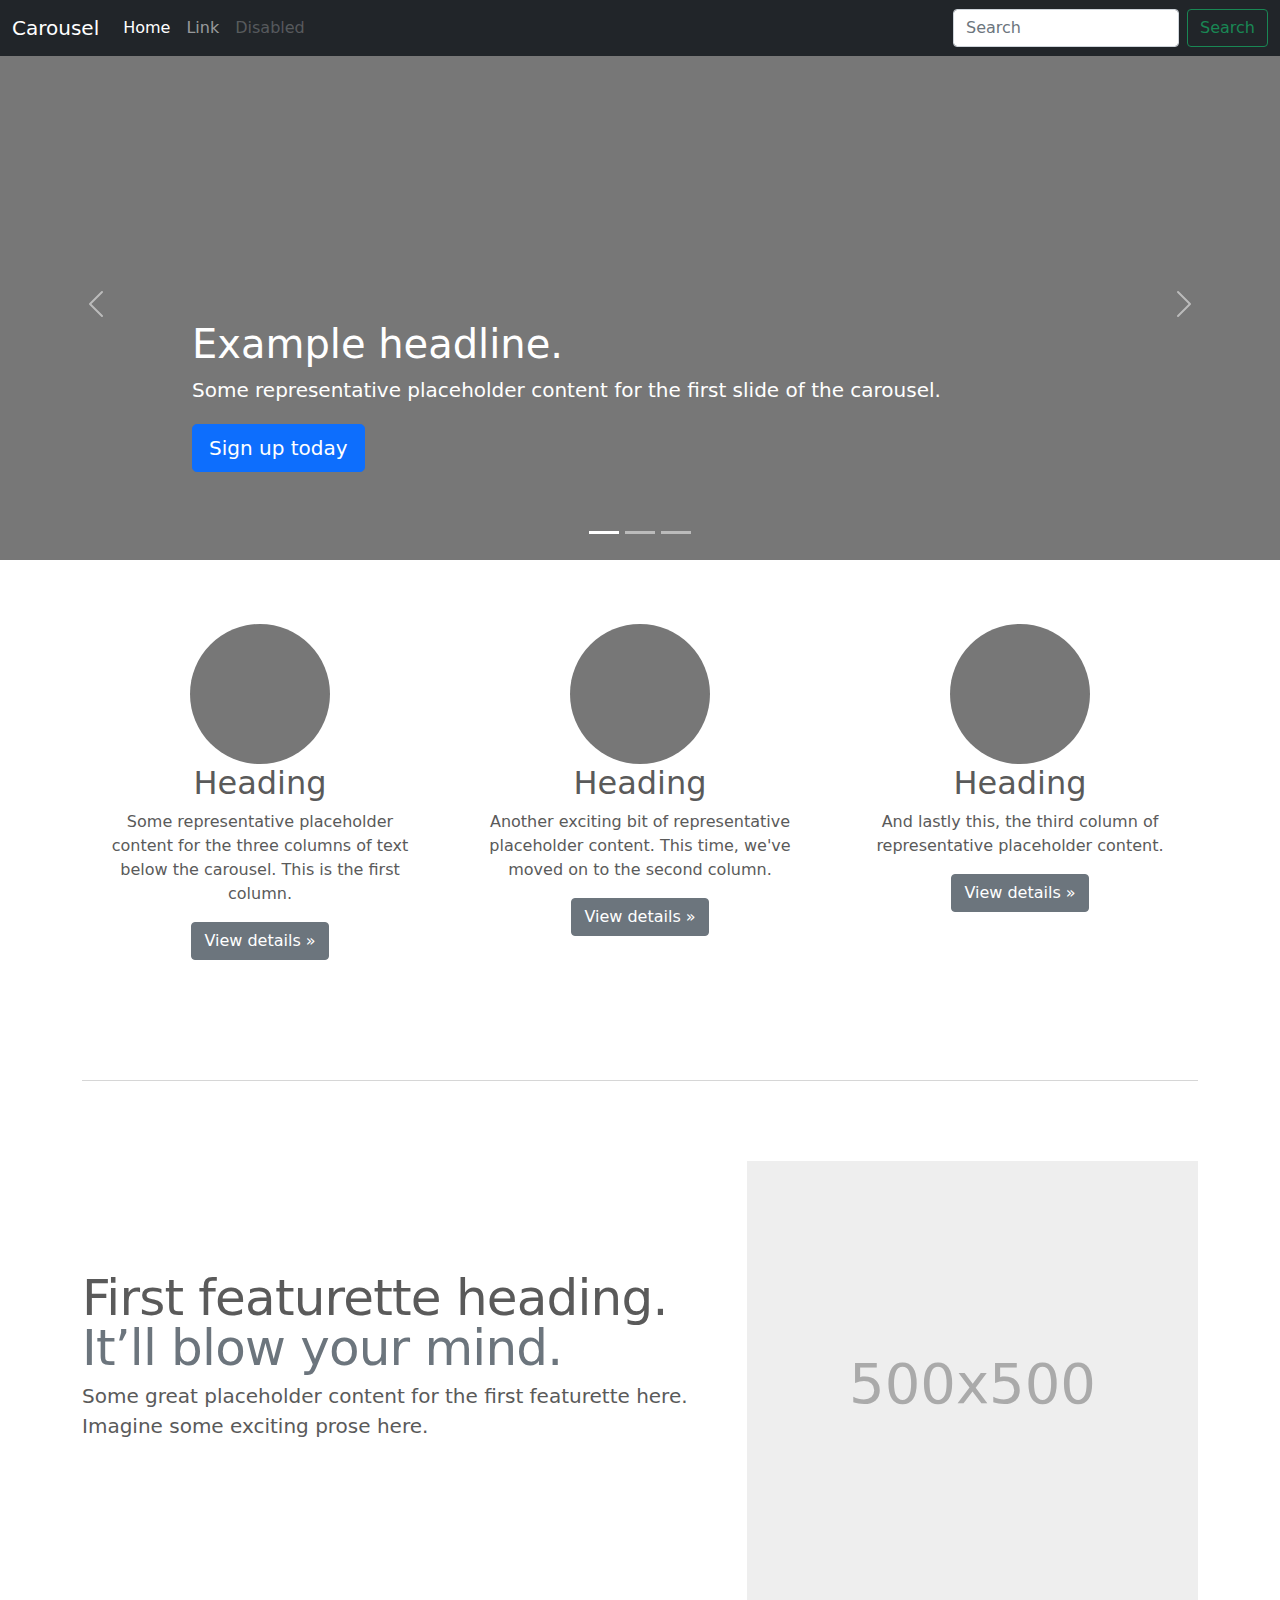
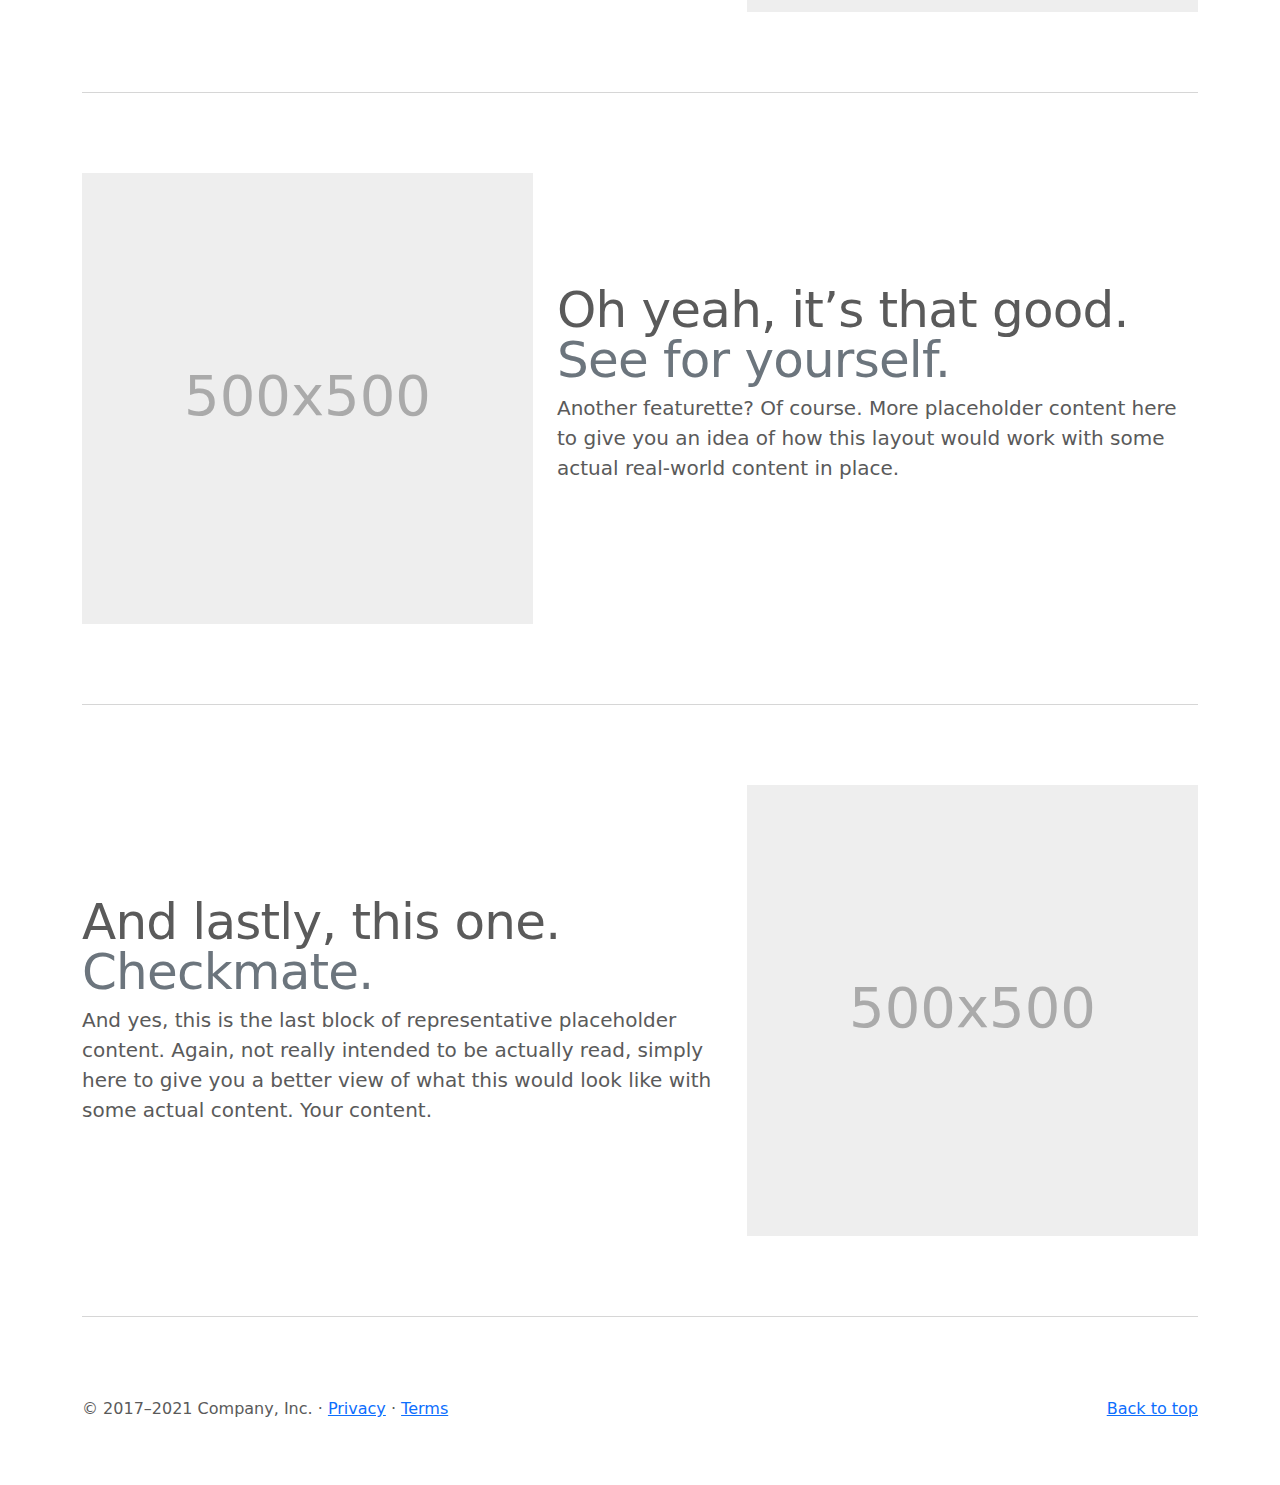
<file: carousel/index.html>
<!doctype html>
<html lang="en">
  <head>
    <meta charset="utf-8">
    <meta name="viewport" content="width=device-width, initial-scale=1">
    <meta name="description" content="">
    <meta name="author" content="Mark Otto, Jacob Thornton, and Bootstrap contributors">
    <meta name="generator" content="Hugo 0.88.1">
    <title>Carousel Template · Bootstrap v5.1</title>

    <link rel="canonical" href="https://getbootstrap.com/docs/5.1/examples/carousel/">

    

    <!-- Bootstrap core CSS -->
<link href="../assets/dist/css/bootstrap.min.css" rel="stylesheet">

    <style>
      .bd-placeholder-img {
        font-size: 1.125rem;
        text-anchor: middle;
        -webkit-user-select: none;
        -moz-user-select: none;
        user-select: none;
      }

      @media (min-width: 768px) {
        .bd-placeholder-img-lg {
          font-size: 3.5rem;
        }
      }
    </style>

    
    <!-- Custom styles for this template -->
    <link href="carousel.css" rel="stylesheet">
  </head>
  <body>
    
<header>
  <nav class="navbar navbar-expand-md navbar-dark fixed-top bg-dark">
    <div class="container-fluid">
      <a class="navbar-brand" href="#">Carousel</a>
      <button class="navbar-toggler" type="button" data-bs-toggle="collapse" data-bs-target="#navbarCollapse" aria-controls="navbarCollapse" aria-expanded="false" aria-label="Toggle navigation">
        <span class="navbar-toggler-icon"></span>
      </button>
      <div class="collapse navbar-collapse" id="navbarCollapse">
        <ul class="navbar-nav me-auto mb-2 mb-md-0">
          <li class="nav-item">
            <a class="nav-link active" aria-current="page" href="#">Home</a>
          </li>
          <li class="nav-item">
            <a class="nav-link" href="#">Link</a>
          </li>
          <li class="nav-item">
            <a class="nav-link disabled">Disabled</a>
          </li>
        </ul>
        <form class="d-flex">
          <input class="form-control me-2" type="search" placeholder="Search" aria-label="Search">
          <button class="btn btn-outline-success" type="submit">Search</button>
        </form>
      </div>
    </div>
  </nav>
</header>

<main>

  <div id="myCarousel" class="carousel slide" data-bs-ride="carousel">
    <div class="carousel-indicators">
      <button type="button" data-bs-target="#myCarousel" data-bs-slide-to="0" class="active" aria-current="true" aria-label="Slide 1"></button>
      <button type="button" data-bs-target="#myCarousel" data-bs-slide-to="1" aria-label="Slide 2"></button>
      <button type="button" data-bs-target="#myCarousel" data-bs-slide-to="2" aria-label="Slide 3"></button>
    </div>
    <div class="carousel-inner">
      <div class="carousel-item active">
        <svg class="bd-placeholder-img" width="100%" height="100%" xmlns="http://www.w3.org/2000/svg" aria-hidden="true" preserveAspectRatio="xMidYMid slice" focusable="false"><rect width="100%" height="100%" fill="#777"/></svg>

        <div class="container">
          <div class="carousel-caption text-start">
            <h1>Example headline.</h1>
            <p>Some representative placeholder content for the first slide of the carousel.</p>
            <p><a class="btn btn-lg btn-primary" href="#">Sign up today</a></p>
          </div>
        </div>
      </div>
      <div class="carousel-item">
        <svg class="bd-placeholder-img" width="100%" height="100%" xmlns="http://www.w3.org/2000/svg" aria-hidden="true" preserveAspectRatio="xMidYMid slice" focusable="false"><rect width="100%" height="100%" fill="#777"/></svg>

        <div class="container">
          <div class="carousel-caption">
            <h1>Another example headline.</h1>
            <p>Some representative placeholder content for the second slide of the carousel.</p>
            <p><a class="btn btn-lg btn-primary" href="#">Learn more</a></p>
          </div>
        </div>
      </div>
      <div class="carousel-item">
        <svg class="bd-placeholder-img" width="100%" height="100%" xmlns="http://www.w3.org/2000/svg" aria-hidden="true" preserveAspectRatio="xMidYMid slice" focusable="false"><rect width="100%" height="100%" fill="#777"/></svg>

        <div class="container">
          <div class="carousel-caption text-end">
            <h1>One more for good measure.</h1>
            <p>Some representative placeholder content for the third slide of this carousel.</p>
            <p><a class="btn btn-lg btn-primary" href="#">Browse gallery</a></p>
          </div>
        </div>
      </div>
    </div>
    <button class="carousel-control-prev" type="button" data-bs-target="#myCarousel" data-bs-slide="prev">
      <span class="carousel-control-prev-icon" aria-hidden="true"></span>
      <span class="visually-hidden">Previous</span>
    </button>
    <button class="carousel-control-next" type="button" data-bs-target="#myCarousel" data-bs-slide="next">
      <span class="carousel-control-next-icon" aria-hidden="true"></span>
      <span class="visually-hidden">Next</span>
    </button>
  </div>


  <!-- Marketing messaging and featurettes
  ================================================== -->
  <!-- Wrap the rest of the page in another container to center all the content. -->

  <div class="container marketing">

    <!-- Three columns of text below the carousel -->
    <div class="row">
      <div class="col-lg-4">
        <svg class="bd-placeholder-img rounded-circle" width="140" height="140" xmlns="http://www.w3.org/2000/svg" role="img" aria-label="Placeholder: 140x140" preserveAspectRatio="xMidYMid slice" focusable="false"><title>Placeholder</title><rect width="100%" height="100%" fill="#777"/><text x="50%" y="50%" fill="#777" dy=".3em">140x140</text></svg>

        <h2>Heading</h2>
        <p>Some representative placeholder content for the three columns of text below the carousel. This is the first column.</p>
        <p><a class="btn btn-secondary" href="#">View details &raquo;</a></p>
      </div><!-- /.col-lg-4 -->
      <div class="col-lg-4">
        <svg class="bd-placeholder-img rounded-circle" width="140" height="140" xmlns="http://www.w3.org/2000/svg" role="img" aria-label="Placeholder: 140x140" preserveAspectRatio="xMidYMid slice" focusable="false"><title>Placeholder</title><rect width="100%" height="100%" fill="#777"/><text x="50%" y="50%" fill="#777" dy=".3em">140x140</text></svg>

        <h2>Heading</h2>
        <p>Another exciting bit of representative placeholder content. This time, we've moved on to the second column.</p>
        <p><a class="btn btn-secondary" href="#">View details &raquo;</a></p>
      </div><!-- /.col-lg-4 -->
      <div class="col-lg-4">
        <svg class="bd-placeholder-img rounded-circle" width="140" height="140" xmlns="http://www.w3.org/2000/svg" role="img" aria-label="Placeholder: 140x140" preserveAspectRatio="xMidYMid slice" focusable="false"><title>Placeholder</title><rect width="100%" height="100%" fill="#777"/><text x="50%" y="50%" fill="#777" dy=".3em">140x140</text></svg>

        <h2>Heading</h2>
        <p>And lastly this, the third column of representative placeholder content.</p>
        <p><a class="btn btn-secondary" href="#">View details &raquo;</a></p>
      </div><!-- /.col-lg-4 -->
    </div><!-- /.row -->


    <!-- START THE FEATURETTES -->

    <hr class="featurette-divider">

    <div class="row featurette">
      <div class="col-md-7">
        <h2 class="featurette-heading">First featurette heading. <span class="text-muted">It’ll blow your mind.</span></h2>
        <p class="lead">Some great placeholder content for the first featurette here. Imagine some exciting prose here.</p>
      </div>
      <div class="col-md-5">
        <svg class="bd-placeholder-img bd-placeholder-img-lg featurette-image img-fluid mx-auto" width="500" height="500" xmlns="http://www.w3.org/2000/svg" role="img" aria-label="Placeholder: 500x500" preserveAspectRatio="xMidYMid slice" focusable="false"><title>Placeholder</title><rect width="100%" height="100%" fill="#eee"/><text x="50%" y="50%" fill="#aaa" dy=".3em">500x500</text></svg>

      </div>
    </div>

    <hr class="featurette-divider">

    <div class="row featurette">
      <div class="col-md-7 order-md-2">
        <h2 class="featurette-heading">Oh yeah, it’s that good. <span class="text-muted">See for yourself.</span></h2>
        <p class="lead">Another featurette? Of course. More placeholder content here to give you an idea of how this layout would work with some actual real-world content in place.</p>
      </div>
      <div class="col-md-5 order-md-1">
        <svg class="bd-placeholder-img bd-placeholder-img-lg featurette-image img-fluid mx-auto" width="500" height="500" xmlns="http://www.w3.org/2000/svg" role="img" aria-label="Placeholder: 500x500" preserveAspectRatio="xMidYMid slice" focusable="false"><title>Placeholder</title><rect width="100%" height="100%" fill="#eee"/><text x="50%" y="50%" fill="#aaa" dy=".3em">500x500</text></svg>

      </div>
    </div>

    <hr class="featurette-divider">

    <div class="row featurette">
      <div class="col-md-7">
        <h2 class="featurette-heading">And lastly, this one. <span class="text-muted">Checkmate.</span></h2>
        <p class="lead">And yes, this is the last block of representative placeholder content. Again, not really intended to be actually read, simply here to give you a better view of what this would look like with some actual content. Your content.</p>
      </div>
      <div class="col-md-5">
        <svg class="bd-placeholder-img bd-placeholder-img-lg featurette-image img-fluid mx-auto" width="500" height="500" xmlns="http://www.w3.org/2000/svg" role="img" aria-label="Placeholder: 500x500" preserveAspectRatio="xMidYMid slice" focusable="false"><title>Placeholder</title><rect width="100%" height="100%" fill="#eee"/><text x="50%" y="50%" fill="#aaa" dy=".3em">500x500</text></svg>

      </div>
    </div>

    <hr class="featurette-divider">

    <!-- /END THE FEATURETTES -->

  </div><!-- /.container -->


  <!-- FOOTER -->
  <footer class="container">
    <p class="float-end"><a href="#">Back to top</a></p>
    <p>&copy; 2017–2021 Company, Inc. &middot; <a href="#">Privacy</a> &middot; <a href="#">Terms</a></p>
  </footer>
</main>


    <script src="../assets/dist/js/bootstrap.bundle.min.js"></script>

      
  </body>
</html>
</file>
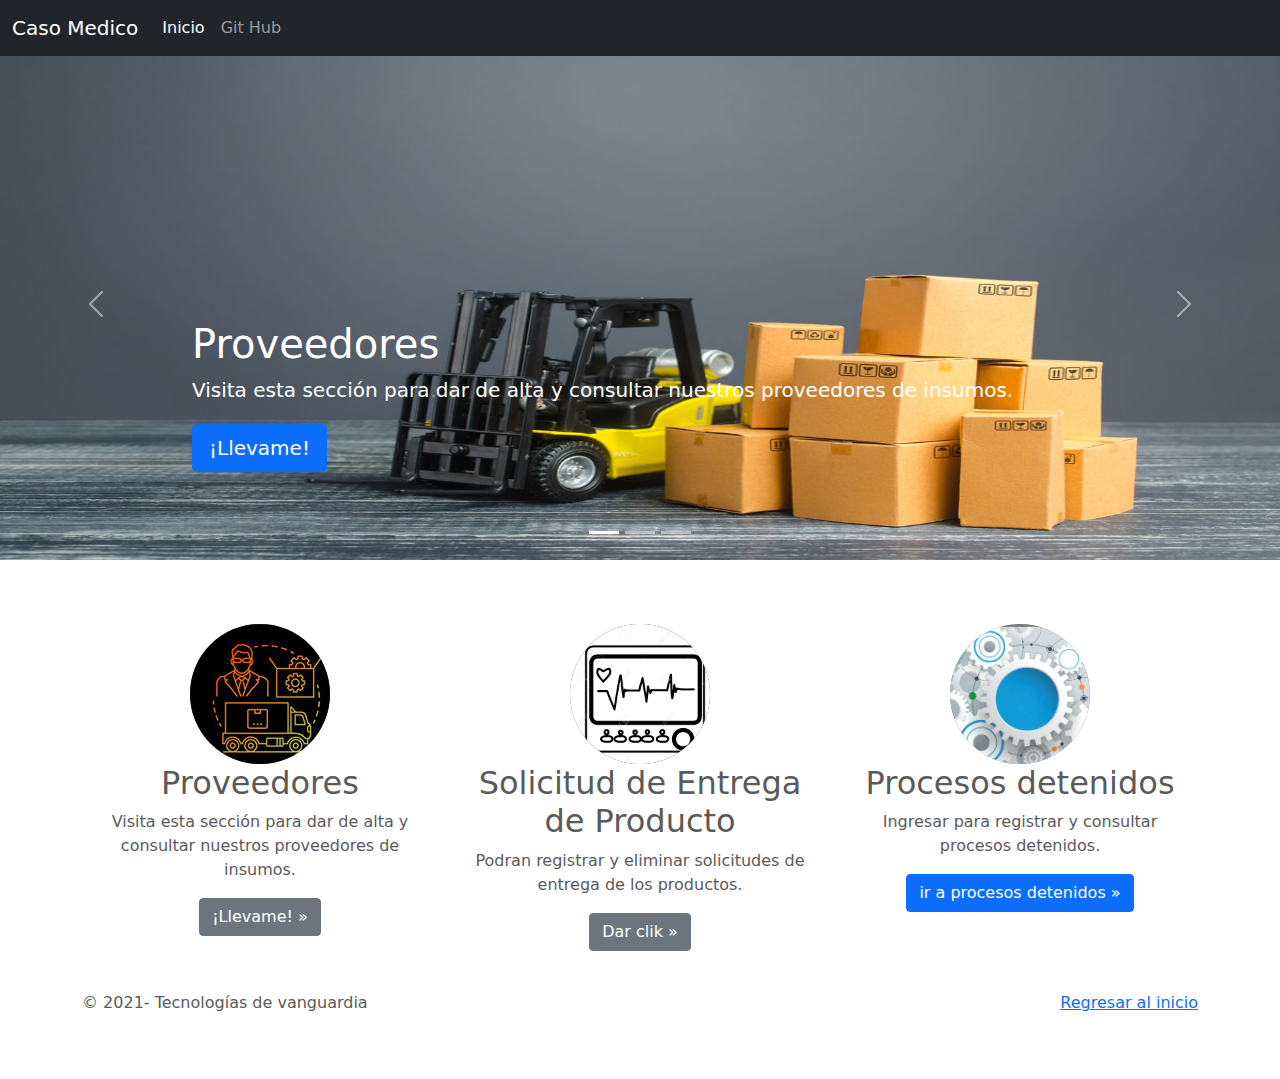
<file: web/index.html>
<!doctype html>
<html lang="en">
  <head>
    <meta charset="utf-8">
    <meta name="viewport" content="width=device-width, initial-scale=1">
    <meta name="description" content="">
    <meta name="author" content="Mark Otto, Jacob Thornton, and Bootstrap contributors">
    <meta name="generator" content="Hugo 0.88.1">
    <title>Caso de estudio m&eacute;dico</title>

    <link rel="canonical" href="https://getbootstrap.com/docs/5.1/examples/carousel/">

    

    <!-- Bootstrap core CSS -->
<link href="../assets/dist/css/bootstrap.min.css" rel="stylesheet">

    <style>
      .bd-placeholder-img {
        font-size: 1.125rem;
        text-anchor: middle;
        -webkit-user-select: none;
        -moz-user-select: none;
        user-select: none;
      }

      @media (min-width: 768px) {
        .bd-placeholder-img-lg {
          font-size: 3.5rem;
        }
      }
    </style>

    
    <!-- Custom styles for this template -->
    <link href="carousel.css" rel="stylesheet">
  </head>
  <body>
    
<header>
  <nav class="navbar navbar-expand-md navbar-dark fixed-top bg-dark">
    <div class="container-fluid">
      <a class="navbar-brand" href="#">Caso Medico</a>
      <button class="navbar-toggler" type="button" data-bs-toggle="collapse" data-bs-target="#navbarCollapse" aria-controls="navbarCollapse" aria-expanded="false" aria-label="Toggle navigation">
        <span class="navbar-toggler-icon"></span>
      </button>
      <div class="collapse navbar-collapse" id="navbarCollapse">
        <ul class="navbar-nav me-auto mb-2 mb-md-0">
          <li class="nav-item">
            <a class="nav-link active" aria-current="page" href="#">Inicio</a>
          </li>
          <li class="nav-item">
            <a class="nav-link" href="https://github.com/tecnologia-vanguardia/tarea-dashboard">Git Hub</a>
          </li>
        </ul>
      </div>
    </div>
  </nav>
</header>

<main>

  <div id="myCarousel" class="carousel slide" data-bs-ride="carousel">
    <div class="carousel-indicators">
      <button type="button" data-bs-target="#myCarousel" data-bs-slide-to="0" class="active" aria-current="true" aria-label="Slide 1"></button>
      <button type="button" data-bs-target="#myCarousel" data-bs-slide-to="1" aria-label="Slide 2"></button>
      <button type="button" data-bs-target="#myCarousel" data-bs-slide-to="2" aria-label="Slide 3"></button>
    </div>
    <div class="carousel-inner">
      <div class="carousel-item active">
        <svg class="bd-placeholder-img" width="100%" height="100%" xmlns="http://www.w3.org/2000/svg" aria-hidden="true" preserveAspectRatio="xMidYMid slice" focusable="false"><rect width="100%" height="100%" fill="#777"/></svg>
        <img src="../assets/imagenes/proveedores.jpg" class="d-block w-100" alt="Proveedores">
        <div class="container">
          <div class="carousel-caption text-start">
            <h1>Proveedores</h1>
            <p>Visita esta sección para dar de alta y consultar nuestros proveedores de insumos.</p>
            <p><a class="btn btn-lg btn-primary" href="https://oliverquintero.com/CasoMedico/CasoMedicoHome.html">¡Llevame!</a></p>
          </div>
        </div>
      </div>
      <div class="carousel-item">
        <svg class="bd-placeholder-img" width="100%" height="100%" xmlns="http://www.w3.org/2000/svg" aria-hidden="true" preserveAspectRatio="xMidYMid slice" focusable="false"><rect width="100%" height="100%" fill="#777"/></svg>
        <img src="../assets/imagenes/equipomedico1.jpg" alt="stay" width="1290" style="height: 75vh">

        <div class="container">
          <div class="carousel-caption" >
            <h1>Solicitud de Entrega del Producto.</h1>
            <p>Registrar y eliminar solicitudes de Producto.</p>
            <p><a class="btn btn-lg btn-primary" href="dashboardSolicitudEntrega.html">Dar clik</a></p>
          </div>
        </div>
      </div>
      <div class="carousel-item">
        <svg class="bd-placeholder-img" width="100%" height="100%" xmlns="http://www.w3.org/2000/svg" aria-hidden="true" preserveAspectRatio="xMidYMid slice" focusable="false"><rect width="100%" height="100%" /></svg>
        <img class="logo" src= "../assets/imagenes/carousel_img.png" >
        <div class="container">
          <div class="carousel-caption text-end">         
            <p><a class="btn btn-lg btn-primary" href="procesos_detenidos/public/home.html">Ir a procesos detenidos</a></p>
          </div>
        </div>
        <img class="logo" src= "../assets/imagenes/carousel_img.png" alt="" style="position: relative;">
      </div>
    </div>
    <button class="carousel-control-prev" type="button" data-bs-target="#myCarousel" data-bs-slide="prev">
      <span class="carousel-control-prev-icon" aria-hidden="true"></span>
      <span class="visually-hidden">Previous</span>
    </button>
    <button class="carousel-control-next" type="button" data-bs-target="#myCarousel" data-bs-slide="next">
      <span class="carousel-control-next-icon" aria-hidden="true"></span>
      <span class="visually-hidden">Next</span>
    </button>
  </div>


  <!-- Marketing messaging and featurettes
  ================================================== -->
  <!-- Wrap the rest of the page in another container to center all the content. -->

  <div class="container marketing">

    <!-- Three columns of text below the carousel -->
    <div class="row">
      <div class="col-lg-4">
        <svg class="bd-placeholder-img rounded-circle" width="140" height="140" xmlns="http://www.w3.org/2000/svg" role="img" aria-label="Placeholder: 140x140" preserveAspectRatio="xMidYMid slice" focusable="false"><title>Placeholder</title><rect width="100%" height="100%" fill="#777"/>
          <image href="../assets/imagenes/proveedores_btn.jpg" height="150" width="150"/>
        </svg>
        <h2>Proveedores</h2>
        <p>Visita esta sección para dar de alta y consultar nuestros proveedores de insumos.</p>
        <p><a class="btn btn-secondary" href="https://www.oliverquintero.com/CasoMedico/">¡Llevame! &raquo;</a></p>
      </div><!-- /.col-lg-4 -->
      <div class="col-lg-4">
        <svg class="bd-placeholder-img rounded-circle" width="140" height="140" xmlns="http://www.w3.org/2000/svg" role="img" aria-label="Placeholder: 140x140" preserveAspectRatio="xMidYMid slice" focusable="false"><title>Solicitud de Entrega</title><rect width="100%" height="100%" fill="#777"/><text x="50%" y="50%" fill="#777" dy=".3em">140x140</text>
          <rect width="100%" height="100%" fill="#777"/> <image href="../assets/imagenes/equipomedico3.png" height="150" width="150"/>
        </svg>

        <h2>Solicitud de Entrega de Producto</h2>
        <p>Podran registrar y eliminar solicitudes de entrega de los productos.</p>
        <p><a class="btn btn-secondary" href="dashboardSolicitudEntrega.html">Dar clik &raquo;</a></p>
      </div><!-- /.col-lg-4 -->
      <div class="col-lg-4">
        <svg class="bd-placeholder-img rounded-circle" width="140" height="140" xmlns="http://www.w3.org/2000/svg" role="img" aria-label="Placeholder: 140x140" preserveAspectRatio="xMidYMid slice" focusable="false">
          <rect width="100%" height="100%" fill="#777"/> <image href="../assets/imagenes/procesos_img.png" height="150" width="200"/>
        </svg>
        <h2>Procesos detenidos</h2>
        <p>Ingresar para registrar y consultar procesos detenidos.</p>
        <p><a class="btn btn-primary" href="procesos_detenidos/public/home.html">ir a procesos detenidos &raquo;</a></p>
      </div><!-- /.col-lg-4 -->
    </div><!-- /.row -->


  </div><!-- /.container -->


  <!-- FOOTER -->
  <footer class="container">
    <p class="float-end"><a href="#">Regresar al inicio</a></p>
    <p>&copy; 2021- Tecnolog&iacute;as de vanguardia </p>
  </footer>
</main>
    <script src="../assets/dist/js/bootstrap.bundle.min.js"></script>
  </body>
</html>
</file>
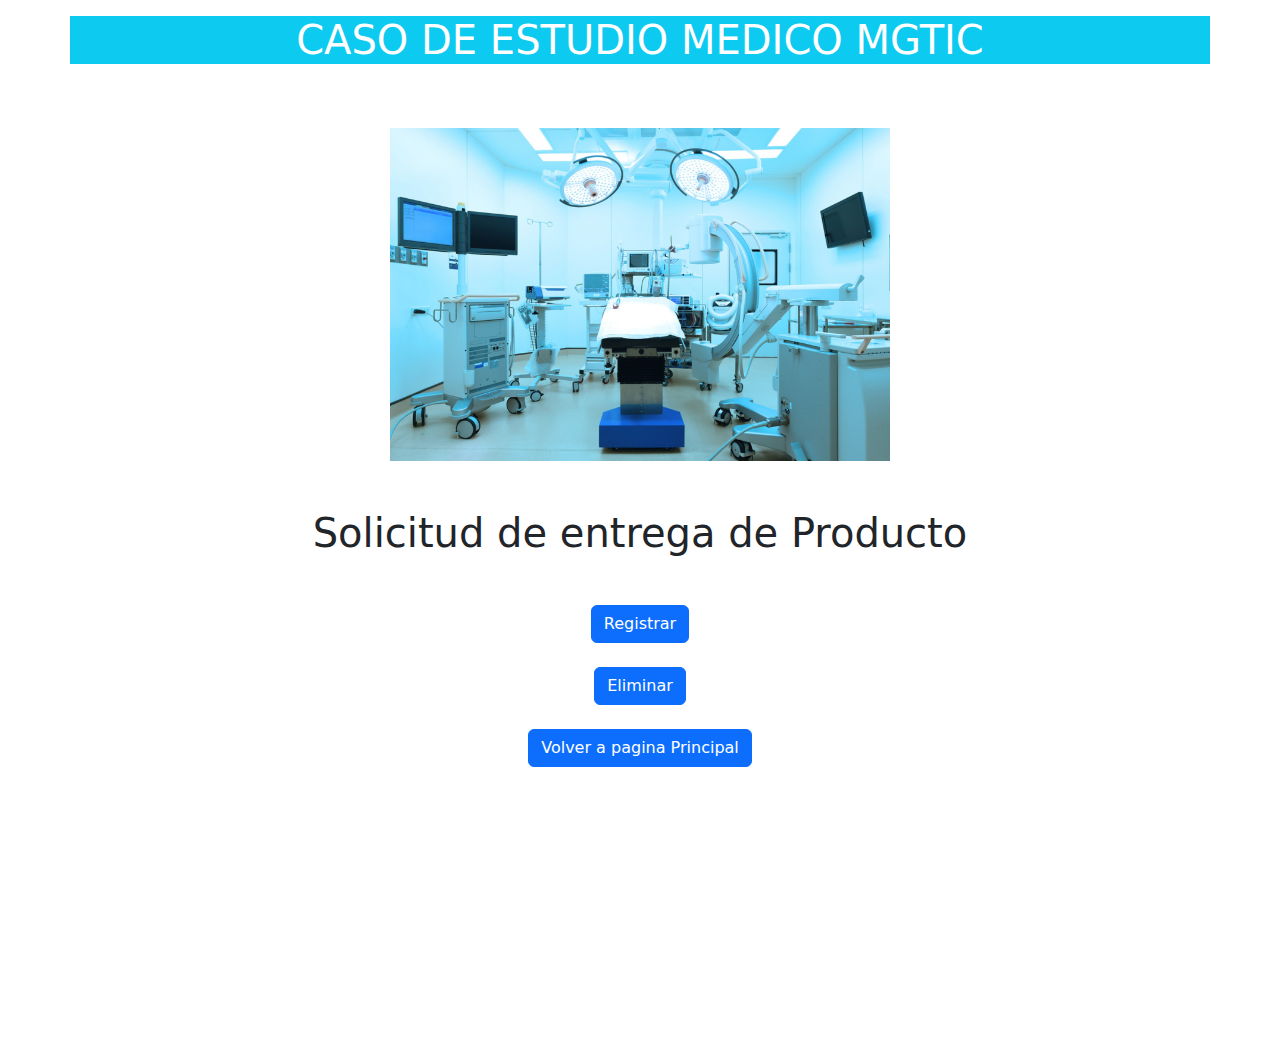
<file: web/dashboardSolicitudEntrega.html>
<!DOCTYPE html>
<html lang="en">
<head>
  <title>Caso Medico</title>
  <meta charset="utf-8">
  <meta name="viewport" content="width=device-width, initial-scale=1">
  <link href="https://cdn.jsdelivr.net/npm/bootstrap@5.1.1/dist/css/bootstrap.min.css" rel="stylesheet">
  <script src="https://cdn.jsdelivr.net/npm/bootstrap@5.1.1/dist/js/bootstrap.bundle.min.js"></script>
  <style>
  body {
      position: relative; 
  }
  </style>
</head>
<body data-bs-spy="scroll" data-bs-target=".navbar" data-bs-offset="100">

<div class="container p-6 my-3 bg-info text-white ">
  <h1 align="center">CASO DE ESTUDIO MEDICO MGTIC</h1>
</div>

<div class="container" align="center">
 <br><br>
  <img class="img-fluid" src="../assets/imagenes/equipo.jpg" alt="equipo" width="500" height="500">   
</div>

<div class="container mt-5" align="center">
  <h1>Solicitud de entrega de Producto</h1>
</div>

<div class="container mt-5" align="center">
  <a button href="registrarSolicitudEntrega.html" type="button" class="btn btn-primary">Registrar</a><br><br>
  <a button href="eliminarSolicitudEntrega.html" type="button" class="btn btn-primary">Eliminar</a><br><br>
  <a href="index.html" type="button" class="btn btn-primary">Volver a pagina Principal</a>
      
</div>
<br><br><br><br><br><br><br><br><br><br><br><br>
</body>
</html>
</file>
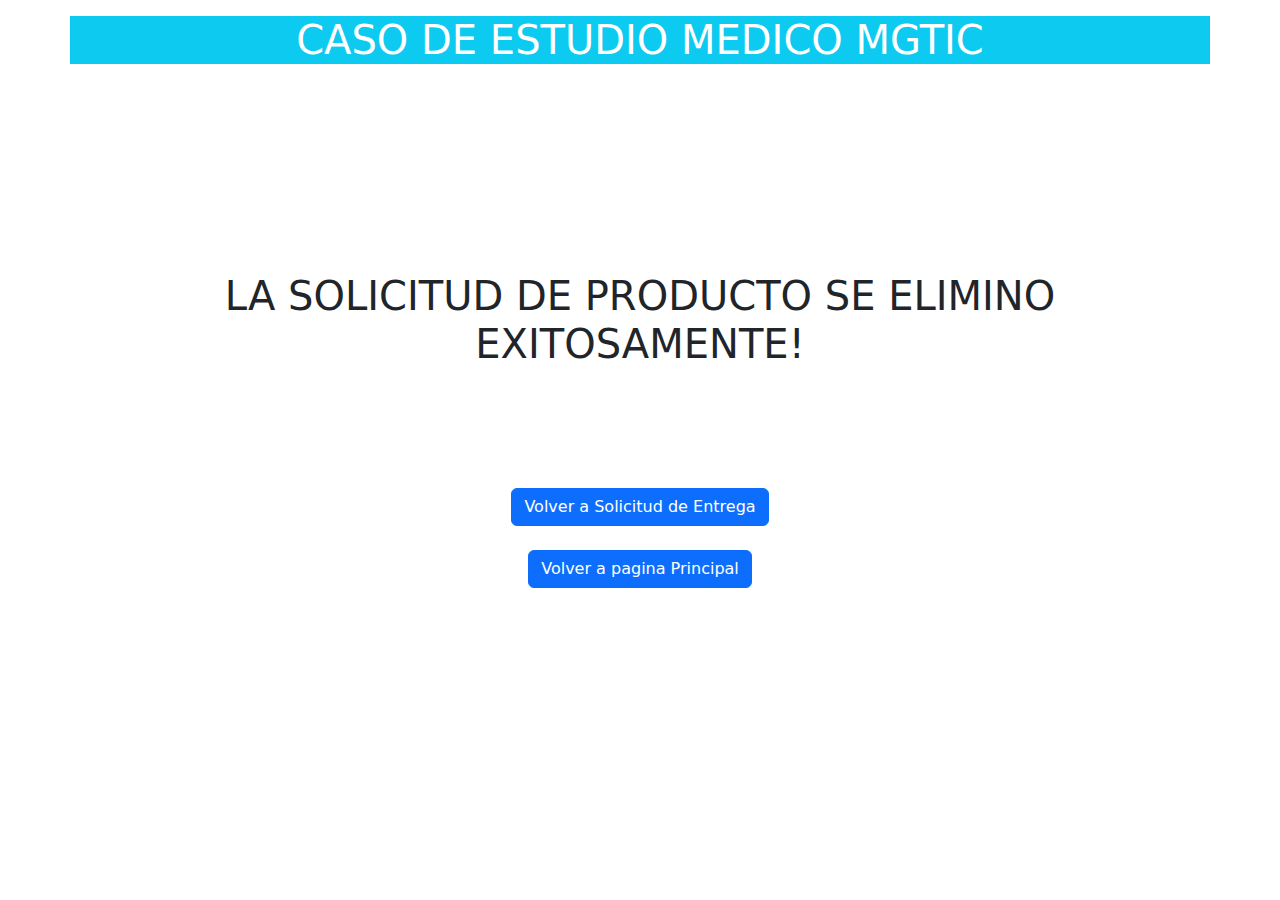
<file: web/eliminaExisitoso.html>
<!DOCTYPE html>
<html lang="en">
<head>
  <title>Caso Medico</title>
  <meta charset="utf-8">
  <meta name="viewport" content="width=device-width, initial-scale=1">
  <link href="https://cdn.jsdelivr.net/npm/bootstrap@5.1.1/dist/css/bootstrap.min.css" rel="stylesheet">
  <script src="https://cdn.jsdelivr.net/npm/bootstrap@5.1.1/dist/js/bootstrap.bundle.min.js"></script>
  <style>
  body {
      position: relative; 
  }
  </style>
</head>
<body data-bs-spy="scroll" data-bs-target=".navbar" data-bs-offset="100">

<div class="container p-6 my-3 bg-info text-white ">
  <h1 align="center">CASO DE ESTUDIO MEDICO MGTIC</h1>
</div>

<br><br><br><br><br><br>
<div class="container mt-5" align="center">
  <h1>LA SOLICITUD DE PRODUCTO SE ELIMINO EXITOSAMENTE!</h1>
</div>
<br><br><br><br>
    <div class="container mt-3" align="center">
      <a href="dashboardSolicitudEntrega.html" type="button" class="btn btn-primary">Volver a Solicitud de Entrega</a>
      <br><br>
      <a href="index.html" type="button" class="btn btn-primary">Volver a pagina Principal</a>
<br><br>
    </div>

<br><br><br><br><br><br><br><br><br><br><br><br>

</body>
</html>
</file>
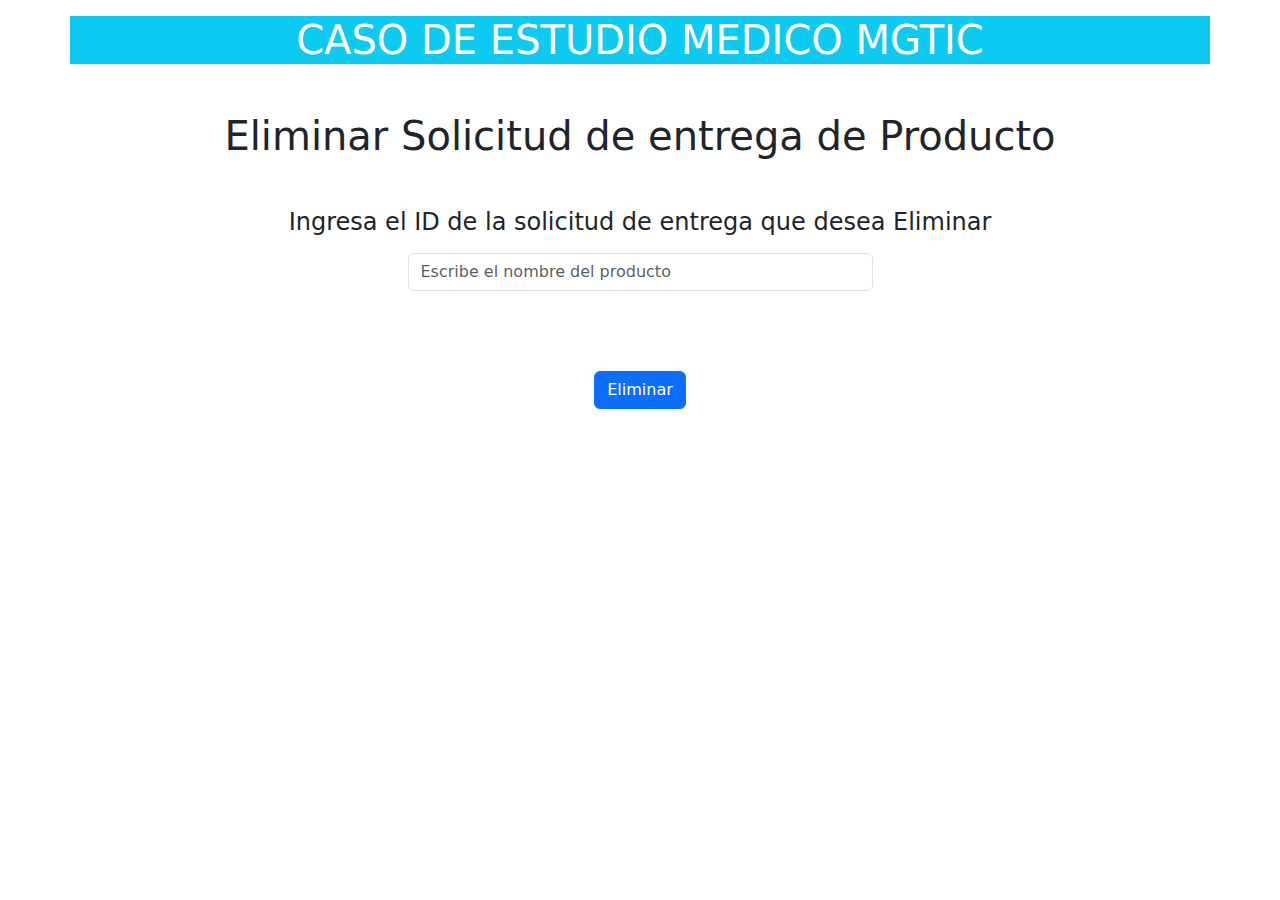
<file: web/eliminarSolicitudEntrega.html>
<!DOCTYPE html>
<html lang="en">
<head>
  <title>Caso Medico</title>
  <meta charset="utf-8">
  <meta name="viewport" content="width=device-width, initial-scale=1">
  <link href="https://cdn.jsdelivr.net/npm/bootstrap@5.1.1/dist/css/bootstrap.min.css" rel="stylesheet">
  <script src="https://cdn.jsdelivr.net/npm/bootstrap@5.1.1/dist/js/bootstrap.bundle.min.js"></script>
  <style>
  body {
      position: relative; 
  }
  </style>
</head>
<body data-bs-spy="scroll" data-bs-target=".navbar" data-bs-offset="100">

<div class="container p-6 my-3 bg-info text-white ">
  <h1 align="center">CASO DE ESTUDIO MEDICO MGTIC</h1>
</div>


<div class="container mt-5" align="center">
  <h1>Eliminar Solicitud de entrega de Producto</h1>
</div>
<div class="container mt-5" align="center">
  <h4>Ingresa el ID de la solicitud de entrega que desea Eliminar</h4>
    <div class="col-sm-5 mb-3 mt-3" >
      <input type="text" class="form-control" id="nombreProducto" placeholder="Escribe el nombre del producto" name="nombreProducto" required>
      <div class="valid-feedback">Valido.</div>
      <div class="invalid-feedback">Por favor llena este campo.</div>
    </div>
</div>
<br><br>
<div class="container mt-3" align="center">
    <a href="eliminaExisitoso.html" type="button" class="btn btn-primary" title="ADVERTENCIA!" data-bs-toggle="popover" data-bs-trigger="hover" data-bs-content="Seguro que desea eliminar solicitud de Entrega?">Eliminar</a>
    <br><br>
</div>




<script>
var popoverTriggerList = [].slice.call(document.querySelectorAll('[data-bs-toggle="popover"]'))
var popoverList = popoverTriggerList.map(function (popoverTriggerEl) {
  return new bootstrap.Popover(popoverTriggerEl)
})
</script>

<br><br><br><br><br><br><br><br><br><br><br><br>
</body>
</html>
</file>
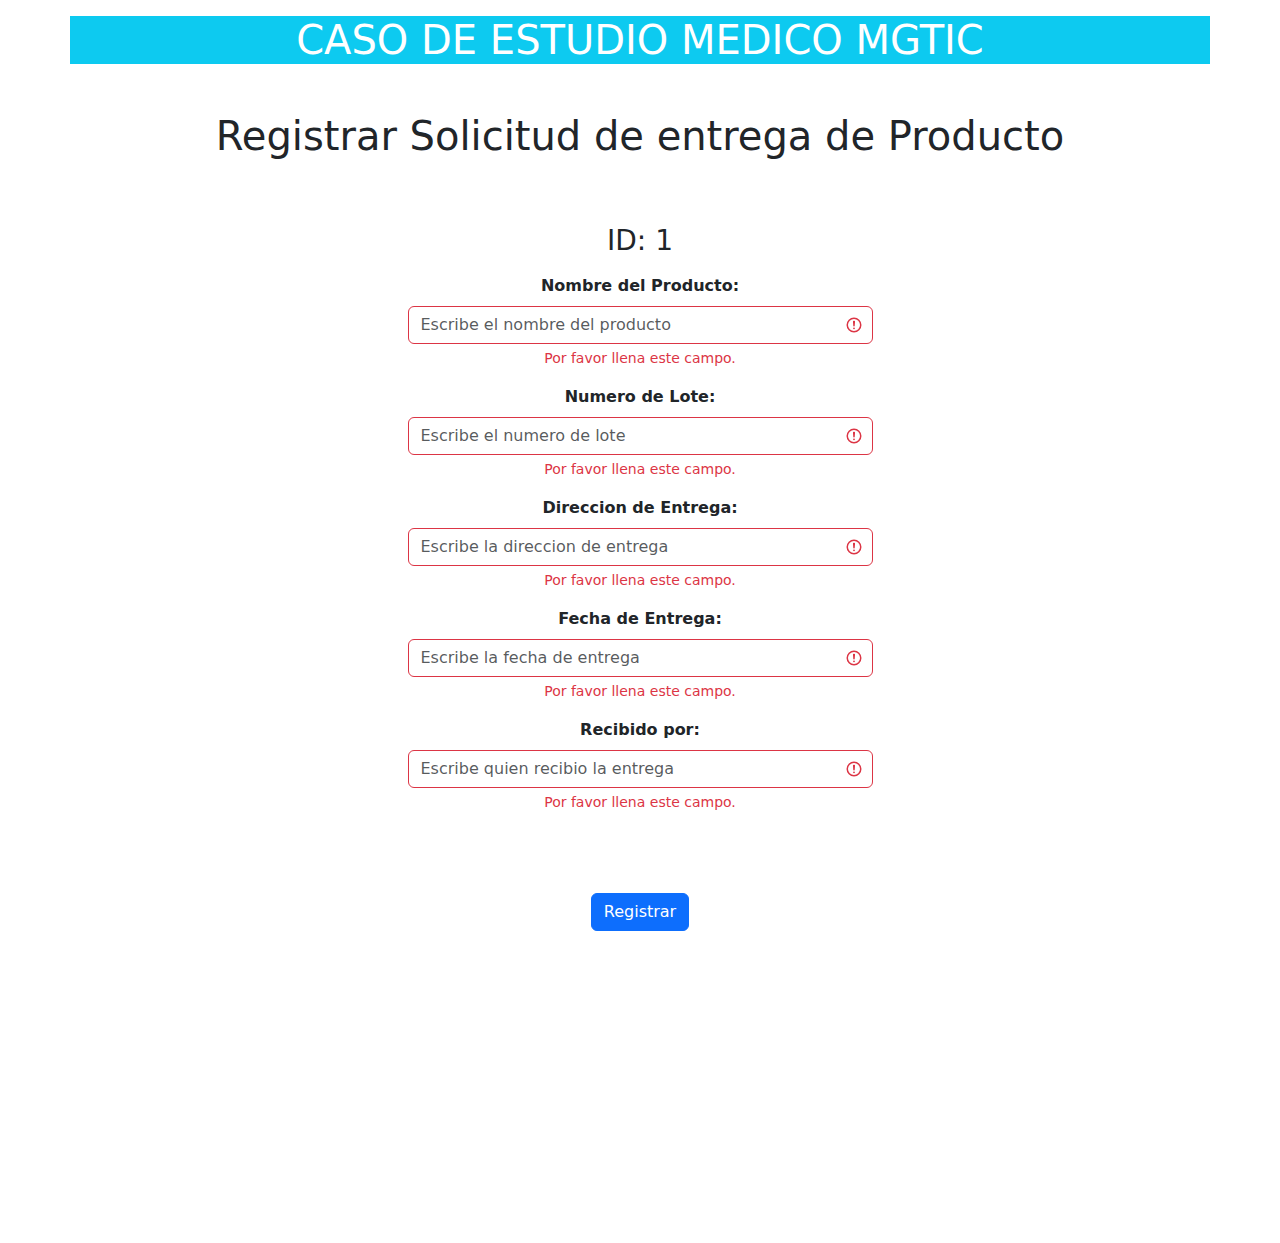
<file: web/registrarSolicitudEntrega.html>
<!DOCTYPE html>
<html lang="en">
<head>
  <title>Caso Medico</title>
  <meta charset="utf-8">
  <meta name="viewport" content="width=device-width, initial-scale=1">
  <link href="https://cdn.jsdelivr.net/npm/bootstrap@5.1.1/dist/css/bootstrap.min.css" rel="stylesheet">
  <script src="https://cdn.jsdelivr.net/npm/bootstrap@5.1.1/dist/js/bootstrap.bundle.min.js"></script>
  <style>
  body {
      position: relative; 
  }
  </style>
</head>
<body data-bs-spy="scroll" data-bs-target=".navbar" data-bs-offset="100" >

<div class="container p-6 my-3 bg-info text-white ">
  <h1 align="center">CASO DE ESTUDIO MEDICO MGTIC</h1>
</div>


<div class="container mt-5" align="center">
  <h1>Registrar Solicitud de entrega de Producto</h1>
</div>

<div class="container mt-3 " align="center" ><br><br>

  <h3>ID: 1</h3>
  <form action="/action_page.php" class="was-validated">
    <div class="col-sm-5 mb-3 mt-3">
      <label for="nombreProducto" class="form-label"><b>Nombre del Producto:</b></label>
      <input type="text" class="form-control" id="nombreProducto" placeholder="Escribe el nombre del producto" name="nombreProducto" required>
      <div class="valid-feedback">Valido.</div>
      <div class="invalid-feedback">Por favor llena este campo.</div>
    </div>
    <div class="col-sm-5 mb-3 mt-3">
      <label for="numeroLote" class="form-label"><b>Numero de Lote:</b></label>
      <input type="text" class="form-control" id="numeroLote" placeholder="Escribe el numero de lote" name="numeroLote" required>
      <div class="valid-feedback">Valido.</div>
      <div class="invalid-feedback">Por favor llena este campo.</div>
    </div>
    <div class="col-sm-5 mb-3 mt-3">
      <label for="direccion" class="form-label"><b>Direccion de Entrega:</b></label>
      <input type="text" class="form-control" id="direccion" placeholder="Escribe la direccion de entrega" name="direccion" required>
      <div class="valid-feedback">Valido.</div>
      <div class="invalid-feedback">Por favor llena este campo.</div>
    </div>
    <div class="col-sm-5 mb-3 mt-3">
      <label for="fecha" class="form-label"><b>Fecha de Entrega:</b></label>
      <input type="text" class="form-control" id="fecha" placeholder="Escribe la fecha de entrega" name="fecha" required>
      <div class="valid-feedback">Valido.</div>
      <div class="invalid-feedback">Por favor llena este campo.</div>
    </div>  
    <div class="col-sm-5 mb-3 mt-3">
      <label for="recibido" class="form-label"><b>Recibido por:</b></label>
      <input type="text" class="form-control" id="recibido" placeholder="Escribe quien recibio la entrega" name="recibido" required>
      <div class="valid-feedback">Valido.</div>
      <div class="invalid-feedback">Por favor llena este campo.</div>
    </div>
      <br><br>      
<div class="container mt-3" align="center">
    <a href="registroExitoso.html" type="button" class="btn btn-primary" title="ADVERTENCIA!" data-bs-toggle="popover" data-bs-trigger="hover" data-bs-content="Seguro que desea registrar solicitud de Entrega?">Registrar</a>
    <br><br>
</div>
   
<script>
var popoverTriggerList = [].slice.call(document.querySelectorAll('[data-bs-toggle="popover"]'))
var popoverList = popoverTriggerList.map(function (popoverTriggerEl) {
  return new bootstrap.Popover(popoverTriggerEl)
})
</script>
  </form>
</div>



<br><br><br><br><br><br><br><br><br><br><br><br>

</body>
</html>
</file>
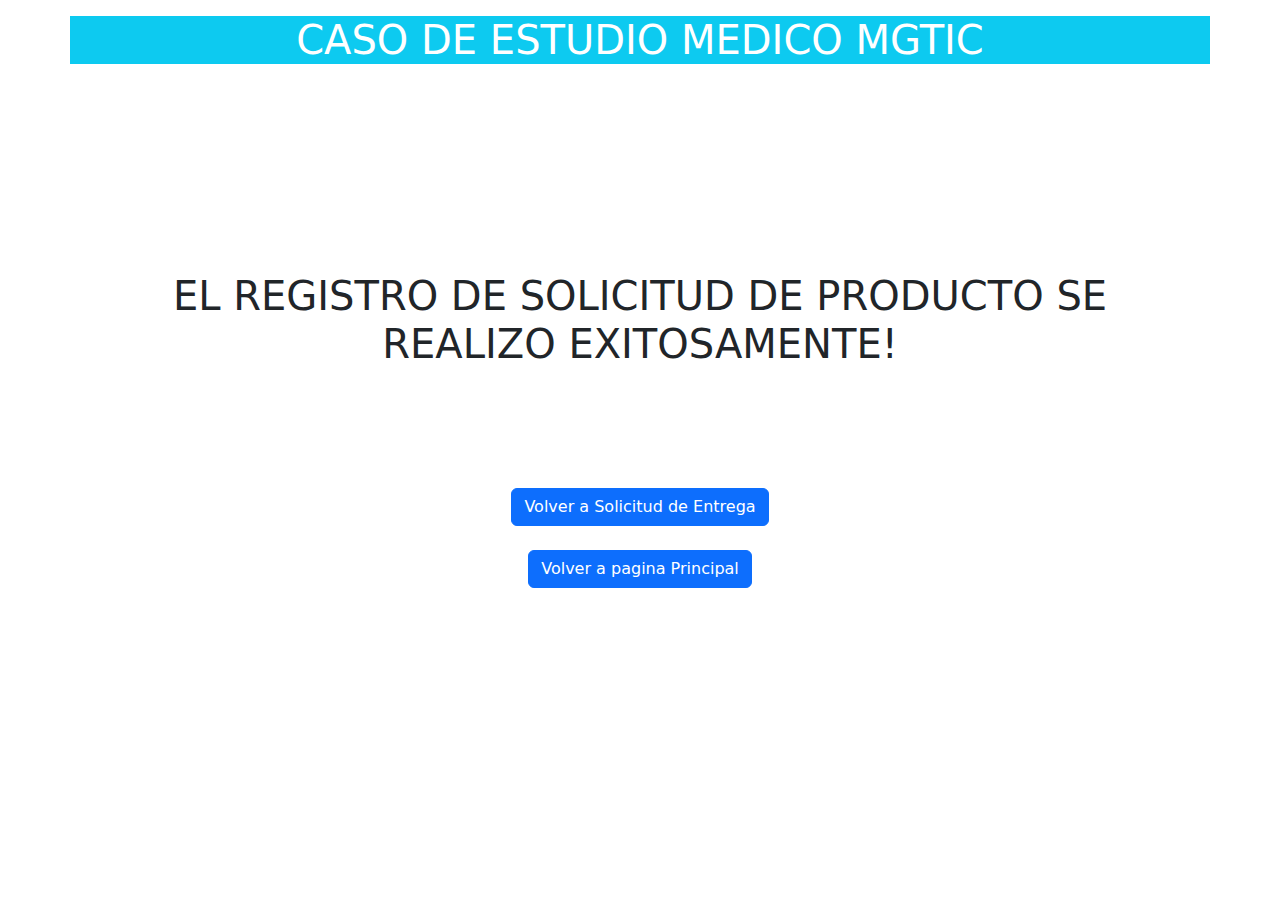
<file: web/registroExitoso.html>
<!DOCTYPE html>
<html lang="en">
<head>
  <title>Caso Medico</title>
  <meta charset="utf-8">
  <meta name="viewport" content="width=device-width, initial-scale=1">
  <link href="https://cdn.jsdelivr.net/npm/bootstrap@5.1.1/dist/css/bootstrap.min.css" rel="stylesheet">
  <script src="https://cdn.jsdelivr.net/npm/bootstrap@5.1.1/dist/js/bootstrap.bundle.min.js"></script>
  <style>
  body {
      position: relative; 
  }
  </style>
</head>
<body data-bs-spy="scroll" data-bs-target=".navbar" data-bs-offset="100">

<div class="container p-6 my-3 bg-info text-white ">
  <h1 align="center">CASO DE ESTUDIO MEDICO MGTIC</h1>
</div>

<br><br><br><br><br><br>
<div class="container mt-5" align="center">
  <h1>EL REGISTRO DE SOLICITUD DE PRODUCTO SE REALIZO EXITOSAMENTE!</h1>
</div>
<br><br><br><br>
    <div class="container mt-3" align="center">
      <a href="dashboardSolicitudEntrega.html" type="button" class="btn btn-primary">Volver a Solicitud de Entrega</a>
      <br><br>
      <a href="index.html" type="button" class="btn btn-primary">Volver a pagina Principal</a>
<br><br>
    </div>

<br><br><br><br><br><br><br><br><br><br><br><br>

</body>
</html>
</file>
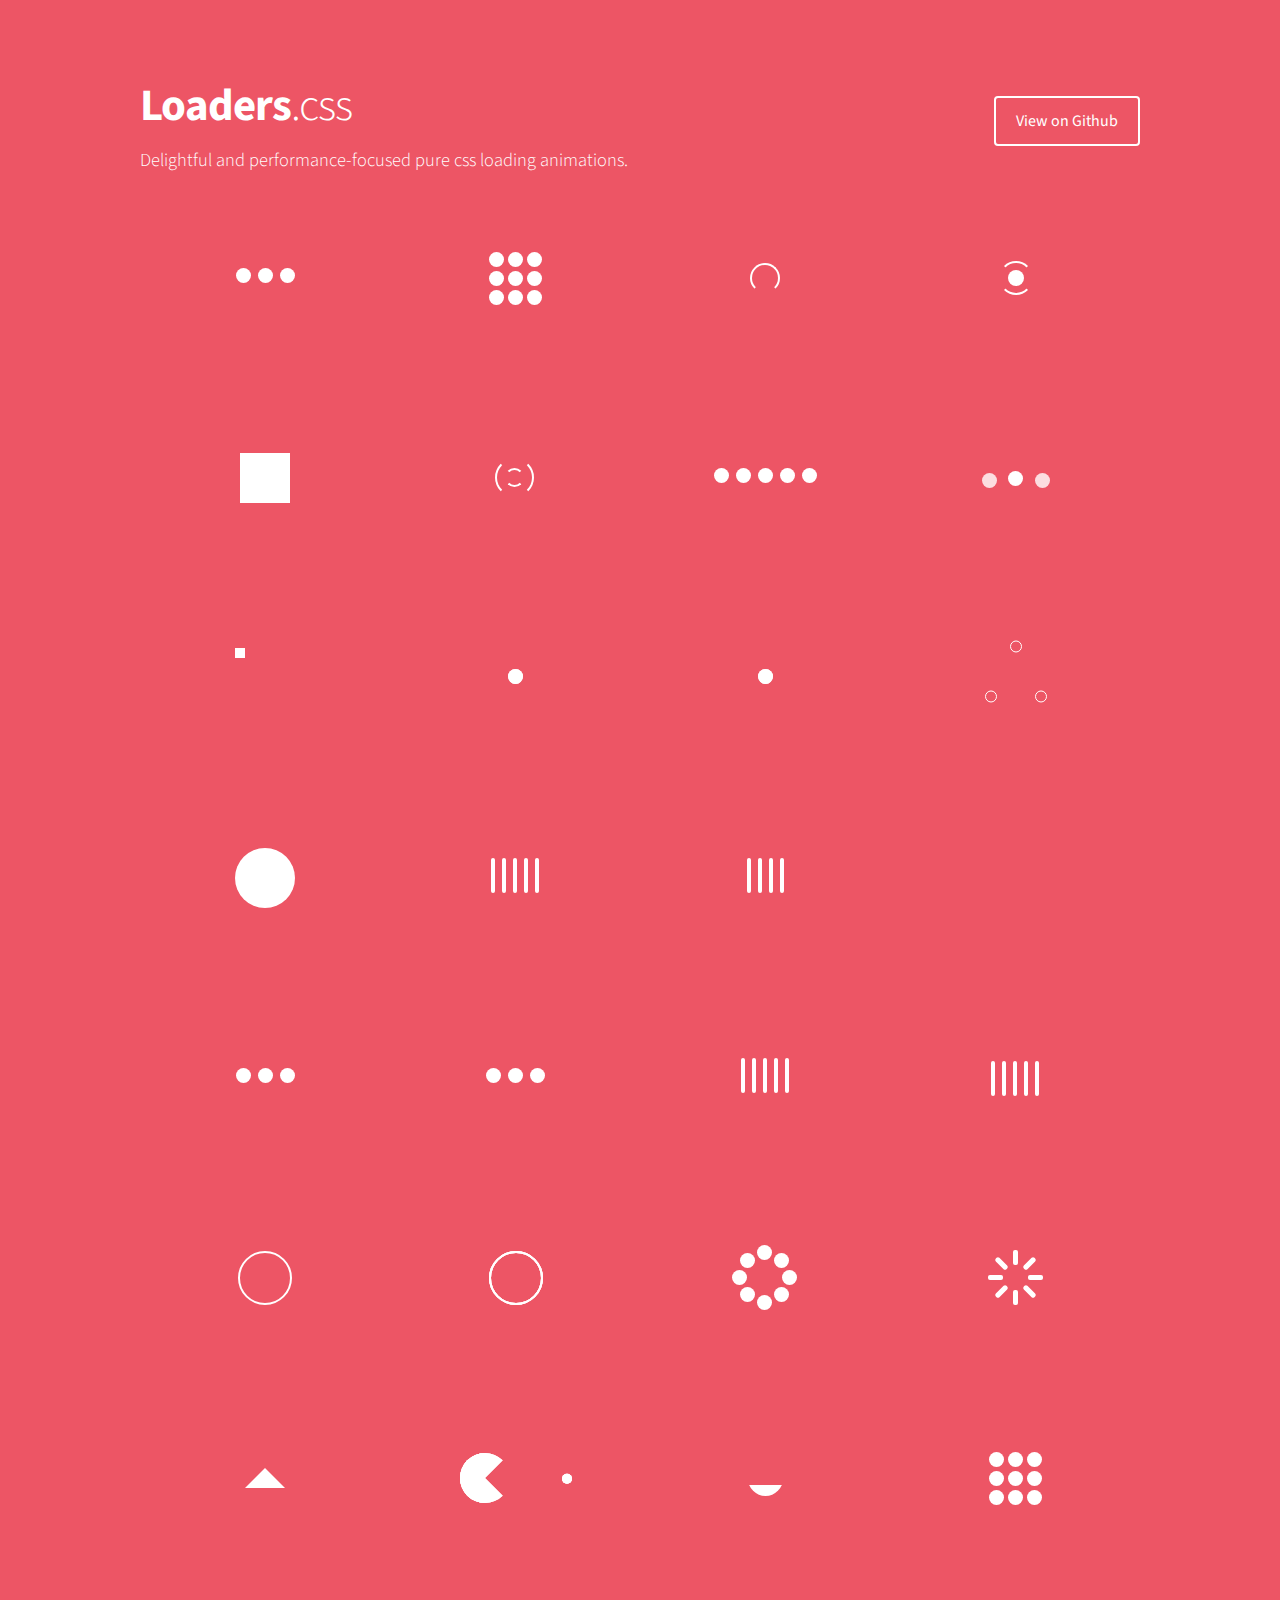
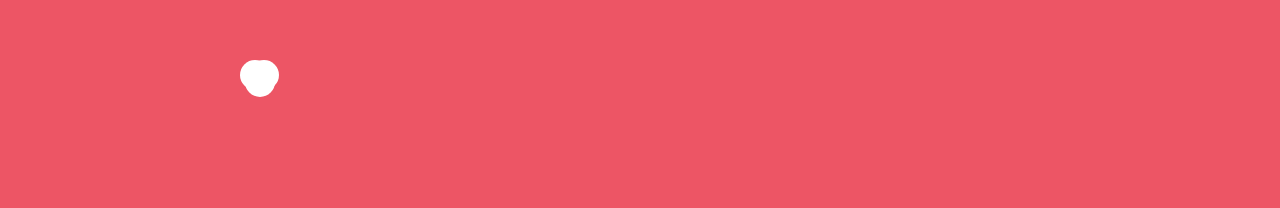
<file: assets/loaders/demo/demo.html>
<!DOCTYPE html5>
<head>
  <link href="http://fonts.googleapis.com/css?family=Source+Sans+Pro:600,300" rel="stylesheet" type="text/css"/>
  <link rel="stylesheet" type="text/css" href="demo.css"/>
  <link rel="stylesheet" type="text/css" href="../loaders.css"/>
</head>
<body>
  <main>
    <header>
      <div class="left">
        <h1>Loaders<span>.css</span></h1>
        <h2>Delightful and performance-focused pure css loading animations.</h2>
      </div>
      <div class="right"><a href="https://github.com/ConnorAtherton/loaders.css" class="btn right">View on Github</a></div>
    </header>
    <div class="loaders">
      <div class="loader">
        <div class="loader-inner ball-pulse">
          <div></div>
          <div></div>
          <div></div>
        </div><span class="tooltip">
          <p>ball-pulse</p></span>
      </div>
      <div class="loader">
        <div class="loader-inner ball-grid-pulse">
          <div></div>
          <div></div>
          <div></div>
          <div></div>
          <div></div>
          <div></div>
          <div></div>
          <div></div>
          <div></div>
        </div><span class="tooltip">
          <p>ball-grid-pulse</p></span>
      </div>
      <div class="loader">
        <div class="loader-inner ball-clip-rotate">
          <div></div>
        </div><span class="tooltip">
          <p>ball-clip-rotate</p></span>
      </div>
      <div class="loader">
        <div class="loader-inner ball-clip-rotate-pulse">
          <div></div>
          <div></div>
        </div><span class="tooltip">
          <p>ball-clip-rotate-pulse</p></span>
      </div>
      <div class="loader">
        <div class="loader-inner square-spin">
          <div></div>
        </div><span class="tooltip">
          <p>square-spin</p></span>
      </div>
      <div class="loader">
        <div class="loader-inner ball-clip-rotate-multiple">
          <div></div>
          <div></div>
        </div><span class="tooltip">
          <p>ball-clip-rotate-multiple</p></span>
      </div>
      <div class="loader">
        <div class="loader-inner ball-pulse-rise">
          <div></div>
          <div></div>
          <div></div>
          <div></div>
          <div></div>
        </div><span class="tooltip">
          <p>ball-pulse-rise</p></span>
      </div>
      <div class="loader">
        <div class="loader-inner ball-rotate">
          <div></div>
        </div><span class="tooltip">
          <p>ball-rotate</p></span>
      </div>
      <div class="loader">
        <div class="loader-inner cube-transition">
          <div></div>
          <div></div>
        </div><span class="tooltip">
          <p>cube-transition</p></span>
      </div>
      <div class="loader">
        <div class="loader-inner ball-zig-zag">
          <div></div>
          <div></div>
        </div><span class="tooltip">
          <p>ball-zig-zag</p></span>
      </div>
      <div class="loader">
        <div class="loader-inner ball-zig-zag-deflect">
          <div></div>
          <div></div>
        </div><span class="tooltip">
          <p>ball-zig-zag-deflect</p></span>
      </div>
      <div class="loader">
        <div class="loader-inner ball-triangle-path">
          <div></div>
          <div></div>
          <div></div>
        </div><span class="tooltip">
          <p>ball-triangle-path</p></span>
      </div>
      <div class="loader">
        <div class="loader-inner ball-scale">
          <div></div>
        </div><span class="tooltip">
          <p>ball-scale</p></span>
      </div>
      <div class="loader">
        <div class="loader-inner line-scale">
          <div></div>
          <div></div>
          <div></div>
          <div></div>
          <div></div>
        </div><span class="tooltip">
          <p>line-scale</p></span>
      </div>
      <div class="loader">
        <div class="loader-inner line-scale-party">
          <div></div>
          <div></div>
          <div></div>
          <div></div>
        </div><span class="tooltip">
          <p>line-scale-party</p></span>
      </div>
      <div class="loader">
        <div class="loader-inner ball-scale-multiple">
          <div></div>
          <div></div>
          <div></div>
        </div><span class="tooltip">
          <p>ball-scale-multiple</p></span>
      </div>
      <div class="loader">
        <div class="loader-inner ball-pulse-sync">
          <div></div>
          <div></div>
          <div></div>
        </div><span class="tooltip">
          <p>ball-pulse-sync</p></span>
      </div>
      <div class="loader">
        <div class="loader-inner ball-beat">
          <div></div>
          <div></div>
          <div></div>
        </div><span class="tooltip">
          <p>ball-beat</p></span>
      </div>
      <div class="loader">
        <div class="loader-inner line-scale-pulse-out">
          <div></div>
          <div></div>
          <div></div>
          <div></div>
          <div></div>
        </div><span class="tooltip">
          <p>line-scale-pulse-out</p></span>
      </div>
      <div class="loader">
        <div class="loader-inner line-scale-pulse-out-rapid">
          <div></div>
          <div></div>
          <div></div>
          <div></div>
          <div></div>
        </div><span class="tooltip">
          <p>line-scale-pulse-out-rapid</p></span>
      </div>
      <div class="loader">
        <div class="loader-inner ball-scale-ripple">
          <div></div>
        </div><span class="tooltip">
          <p>ball-scale-ripple</p></span>
      </div>
      <div class="loader">
        <div class="loader-inner ball-scale-ripple-multiple">
          <div></div>
          <div></div>
          <div></div>
        </div><span class="tooltip">
          <p>ball-scale-ripple-multiple</p></span>
      </div>
      <div class="loader">
        <div class="loader-inner ball-spin-fade-loader">
          <div></div>
          <div></div>
          <div></div>
          <div></div>
          <div></div>
          <div></div>
          <div></div>
          <div></div>
        </div><span class="tooltip">
          <p>ball-spin-fade-loader</p></span>
      </div>
      <div class="loader">
        <div class="loader-inner line-spin-fade-loader">
          <div></div>
          <div></div>
          <div></div>
          <div></div>
          <div></div>
          <div></div>
          <div></div>
          <div></div>
        </div><span class="tooltip">
          <p>line-spin-fade-loader</p></span>
      </div>
      <div class="loader">
        <div class="loader-inner triangle-skew-spin">
          <div></div>
        </div><span class="tooltip">
          <p>triangle-skew-spin</p></span>
      </div>
      <div class="loader">
        <div class="loader-inner pacman">
          <div></div>
          <div></div>
          <div></div>
          <div></div>
          <div></div>
        </div><span class="tooltip">
          <p>pacman</p></span>
      </div>
      <div class="loader">
        <div class="loader-inner semi-circle-spin">
          <div></div>
        </div><span class="tooltip">
          <p>semi-circle-spin</p></span>
      </div>
      <div class="loader">
        <div class="loader-inner ball-grid-beat">
          <div></div>
          <div></div>
          <div></div>
          <div></div>
          <div></div>
          <div></div>
          <div></div>
          <div></div>
          <div></div>
        </div><span class="tooltip">
          <p>ball-grid-beat</p></span>
      </div>
      <div class="loader">
        <div class="loader-inner ball-scale-random">
          <div></div>
          <div></div>
          <div></div>
        </div><span class="tooltip">
          <p>ball-scale-random</p></span>
      </div>
    </div>
  </main>
  <script>
    document.addEventListener('DOMContentLoaded', function () {
      document.querySelector('main').className += 'loaded';
    });
  </script>
</body>
</file>
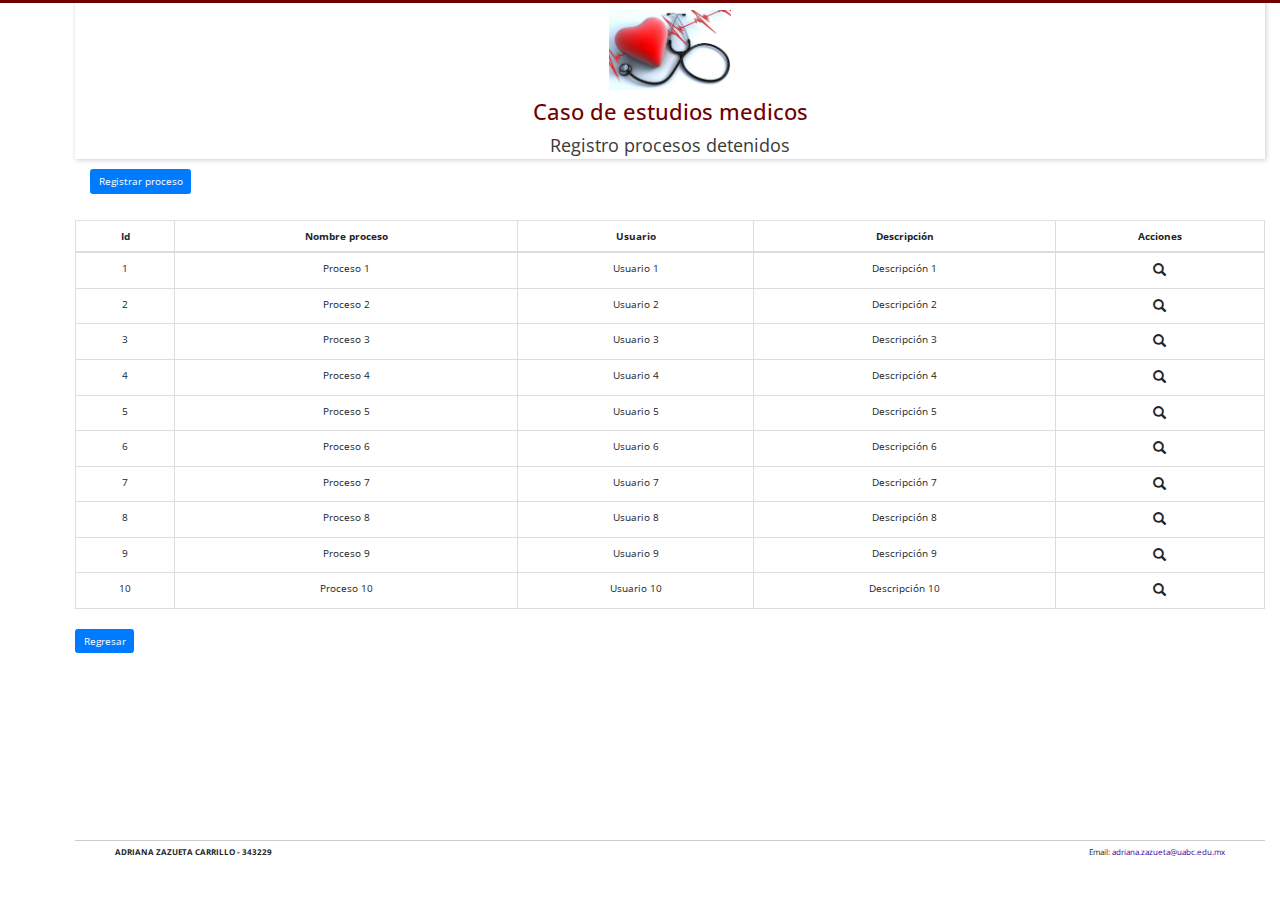
<file: web/procesos_detenidos/public/home.html>
<!DOCTYPE html>
<html>
<head>
	<link rel="stylesheet" href="assets/lobibox-master/dist/css/lobibox.min.css"/>
	<link rel="stylesheet" href="assets/lobibox-master/bootstrap/dist/css/bootstrap.min.css"/>
	<link rel="stylesheet" href="./assets/css/main.css" />
	<script src="assets/js/jquery.min.js"></script>
	<script src="assets/css/externos/dist/js/bootstrap.min.js"></script>
	<script src="assets/js/registrar_proceso.js"></script>
	<script src="assets/js/bootstrap-table.js"></script>
	<script src="assets/lobibox-master/dist/js/lobibox.min.js"></script>
	<script src="assets/lobibox-master/js/lobibox.js"></script>
</head>
   <title>Procesos detenidos</title>
<body>
	<div class="site-wrapper">
		<div class="container-fluid">
			<!-- header -->
			<div id="login_header">
				<div class="text-center">
					<img class="logo" src= "./assets/images/heart-img.png" alt="" style="position: relative;">
					<div class="">
						<h1 class="titulo_principal">Caso de estudios medicos</h1>
						<p class="sistema_nombre">Registro procesos detenidos</p>
					</div>
				</div>
			</div>
			<div class="col-md-3" style = "margin-top:10px">
				<a href="#"><button class="btn btn-primary" id="btn_modal_registrar">Registrar proceso</button></a>
			</div>
			<div class="col-md-3" style = "margin-top:60px;"></div>
			    <table class="table table-bordered" style = "margin-top:10px" id= "tabla-listado"></table>
		     </div>
			 <div class="col-md-3" style = "margin-top:10px">
				<a href="../../index.html"><button class="btn btn-primary" id="btn_modal_registrar">Regresar</button></a>
			</div>
		</div>
			<!-- MODAL REGISTRO -->
			<div class="modal fade" id="register_modal" tabindex="-1" role="dialog" aria-labelledby="exampleModalLabel" aria-hidden="true">
				<div class="modal-dialog" role="document">
				  <div class="modal-content">
					<div class="modal-header">
					  <h5 class="modal-title"> Procesos detenidos</h5>
					  <button type="button" class="close" data-dismiss="modal" aria-label="Close">
						<span aria-hidden="true">&times;</span>
					  </button>
					</div>
					<form id ="formulario_registro">
					<div class="modal-body">
						<div class="form-group">
							<div class="row">
								<div class="col-md-3">
									<label class="control-label w-100">Nombre Proceso:</label>
								</div>
								<div class="col-md-8">
									<input type="text" class="form-control" id="nombre_proceso" placeholder="Nombre Proceso">
								</div>
							</div>
						</div>
						<div class="form-group">
							<div class="row">
								<div class="col-md-3">
									<label class="control-label w-100">Descripci&oacute;n:</label>
								</div>
								<div class="col-md-8">
									<input type="text" class="form-control" id="descripcion" placeholder="Descripci&oacute;n">
								</div>
							</div>
						</div>
						<div class="form-group">
							<div class="row">
								<div class="col-md-3">
									<label class="control-label w-100">Fecha inicio:</label>
								</div>
								<div class="col-md-8">
									<input type="password" class="form-control" id="fecha_inicio" placeholder="Fecha de inicio">
								</div>
							</div>
						</div>
						<div class="form-group">
							<div class="row">
								<div class="col-md-3">
									<label class="control-label w-100">Fecha termino:</label>
								</div>
								<div class="col-md-8">
									<input type="inputEmail" class="form-control" id="fecha_termino" placeholder="Fecha de termino">
								</div>
							</div>
						</div>
							<div class="form-group">
								<div class="row">
									<div class="col-md-3">
										<label class="control-label w-100">Estatus proceso:</label>
									</div>
									<div class="col-md-8">
										<select id="select_estatus" name="proceso" class="form-control select-2">
											<option value='-1' selected>Selecciona un proceso</option>
											<option value='1'>Normal</option>
										</select>
									</div>
								</div>
						</div>
					</div>
				</form>
					<div class="modal-footer">
					  <button type="button" class="btn btn-secondary" data-dismiss="modal">Cerrar</button>
					  <button type="button" class="btn btn-primary" id="btn_registrar">Registrar</button>
					</div>
				  </div>
				</div>
			  </div>
			  <!-- TERMINO DE MODAL-->
			<!-- MODAL Consulta -->
			<div class="modal fade" id="consulta_modal" tabindex="-1" role="dialog" aria-labelledby="exampleModalLabel" aria-hidden="true">
				<div class="modal-dialog" role="document">
				  <div class="modal-content">
					<div class="modal-header">
					  <h5 class="modal-title"> Consultar procesos detenidos</h5>
					  <button type="button" class="close" data-dismiss="modal" aria-label="Close">
						<span aria-hidden="true">&times;</span>
					  </button>
					</div>
					<div class="modal-body">
						<div class="form-group">
							<div class="row">
								<div class="col-md-3">
									<label class="control-label w-100">Nombre Proceso:</label>
								</div>
								<div class="col-md-8">
									<input type="text" class="form-control" id="nombre_proceso_consulta" placeholder="Nombre Proceso" disabled>
								</div>
							</div>
						</div>
						<div class="form-group">
							<div class="row">
								<div class="col-md-3">
									<label class="control-label w-100">Descripci&oacute;n:</label>
								</div>
								<div class="col-md-8">
									<input type="text" class="form-control" id="descripcion_consulta" placeholder="Descripci&oacute;n" disabled>
								</div>
							</div>
						</div>
						<div class="form-group">
							<div class="row">
								<div class="col-md-3">
									<label class="control-label w-100">Fecha inicio:</label>
								</div>
								<div class="col-md-8">
									<input type="text" class="form-control" id="fecha_inicio_consulta" placeholder="Fecha de inicio" disabled>
								</div>
							</div>
						</div>
						<div class="form-group">
							<div class="row">
								<div class="col-md-3">
									<label class="control-label w-100">Fecha termino:</label>
								</div>
								<div class="col-md-8">
									<input type="inputEmail" class="form-control" id="fecha_termino_consulta" placeholder="Fecha de termino" disabled>
								</div>
							</div>
						</div>
						<div class="form-group">
								<div class="row">
									<div class="col-md-3">
										<label class="control-label w-100">Estatus proceso:</label>
									</div>
									<div class="col-md-8">
										<select id="select_estatus_consulta" name="proceso" class="form-control select-2" disabled>
											<option value='1' selected>Seleccione un estatus</option>
										</select>
									</div>
								</div>
						</div>
					</div>
					<div class="modal-footer">
					  <button type="button" class="btn btn-secondary" data-dismiss="modal">Cerrar</button>
					</div>
				  </div>
				</div>
			  </div>
			  <!-- TERMINO DE MODAL-->
		</div>
	</div>
	<footer class="footer" id="footer_login">
	  <div class="container">
	    <div class="row">
	      <div class="col-md-6 col-sm-6">
	        <p class="small text-left mayusculas resaltar">
	        Adriana Zazueta Carrillo - 343229
	        </p>
	      </div>
	      <div class="col-md-6 col-sm-6">
	        <p class="small text-right">
	          Email:<a href="mailto:adriana.zazueta@uabc.edu.mx"> adriana.zazueta@uabc.edu.mx</a>
	        </p>
	      </div>
	    </div>
	  </div>
	</footer>
</body>
</html>
</file>
<file: carousel/carousel.css>
/* GLOBAL STYLES
-------------------------------------------------- */
/* Padding below the footer and lighter body text */

body {
  padding-top: 3rem;
  padding-bottom: 3rem;
  color: #5a5a5a;
}


/* CUSTOMIZE THE CAROUSEL
-------------------------------------------------- */

/* Carousel base class */
.carousel {
  margin-bottom: 4rem;
}
/* Since positioning the image, we need to help out the caption */
.carousel-caption {
  bottom: 3rem;
  z-index: 10;
}

/* Declare heights because of positioning of img element */
.carousel-item {
  height: 32rem;
}
.carousel-item > img {
  position: absolute;
  top: 0;
  left: 0;
  min-width: 100%;
  height: 32rem;
}


/* MARKETING CONTENT
-------------------------------------------------- */

/* Center align the text within the three columns below the carousel */
.marketing .col-lg-4 {
  margin-bottom: 1.5rem;
  text-align: center;
}
.marketing h2 {
  font-weight: 400;
}
/* rtl:begin:ignore */
.marketing .col-lg-4 p {
  margin-right: .75rem;
  margin-left: .75rem;
}
/* rtl:end:ignore */


/* Featurettes
------------------------- */

.featurette-divider {
  margin: 5rem 0; /* Space out the Bootstrap <hr> more */
}

/* Thin out the marketing headings */
.featurette-heading {
  font-weight: 300;
  line-height: 1;
  /* rtl:remove */
  letter-spacing: -.05rem;
}


/* RESPONSIVE CSS
-------------------------------------------------- */

@media (min-width: 40em) {
  /* Bump up size of carousel content */
  .carousel-caption p {
    margin-bottom: 1.25rem;
    font-size: 1.25rem;
    line-height: 1.4;
  }

  .featurette-heading {
    font-size: 50px;
  }
}

@media (min-width: 62em) {
  .featurette-heading {
    margin-top: 7rem;
  }
}
</file>
<file: web/carousel.css>
/* GLOBAL STYLES
-------------------------------------------------- */
/* Padding below the footer and lighter body text */

body {
  padding-top: 3rem;
  padding-bottom: 3rem;
  color: #5a5a5a;
}


/* CUSTOMIZE THE CAROUSEL
-------------------------------------------------- */

/* Carousel base class */
.carousel {
  margin-bottom: 4rem;
}
/* Since positioning the image, we need to help out the caption */
.carousel-caption {
  bottom: 3rem;
  z-index: 10;
}

/* Declare heights because of positioning of img element */
.carousel-item {
  height: 32rem;
}
.carousel-item > img {
  position: absolute;
  top: 0;
  left: 0;
  min-width: 100%;
  height: 32rem;
}


/* MARKETING CONTENT
-------------------------------------------------- */

/* Center align the text within the three columns below the carousel */
.marketing .col-lg-4 {
  margin-bottom: 1.5rem;
  text-align: center;
}
.marketing h2 {
  font-weight: 400;
}
/* rtl:begin:ignore */
.marketing .col-lg-4 p {
  margin-right: .75rem;
  margin-left: .75rem;
}
/* rtl:end:ignore */


/* Featurettes
------------------------- */

.featurette-divider {
  margin: 5rem 0; /* Space out the Bootstrap <hr> more */
}

/* Thin out the marketing headings */
.featurette-heading {
  font-weight: 300;
  line-height: 1;
  /* rtl:remove */
  letter-spacing: -.05rem;
}


/* RESPONSIVE CSS
-------------------------------------------------- */

@media (min-width: 40em) {
  /* Bump up size of carousel content */
  .carousel-caption p {
    margin-bottom: 1.25rem;
    font-size: 1.25rem;
    line-height: 1.4;
  }

  .featurette-heading {
    font-size: 50px;
  }
}

@media (min-width: 62em) {
  .featurette-heading {
    margin-top: 7rem;
  }
}
</file>
<file: assets/loaders/demo/demo.css>
/**
 *
 *
 */
html,
body {
  padding: 0;
  margin: 0;
  height: 100%;
  font-size: 16px;
  background: #ed5565;
  color: #fff;
  font-family: 'Source Sans Pro'; }

h1 {
  font-size: 2.8em;
  font-weight: 700;
  letter-spacing: -1px;
  margin: 0.6rem 0; }
  h1 > span {
    font-weight: 300; }

h2 {
  font-size: 1.15em;
  font-weight: 300;
  margin: 0.3rem 0; }

main {
  width: 95%;
  max-width: 1000px;
  margin: 4em auto;
  opacity: 0; }
  main.loaded {
    transition: opacity .25s linear;
    opacity: 1; }
  main header {
    width: 100%; }
    main header > div {
      width: 50%; }
    main header > .left,
    main header > .right {
      height: 100%; }
  main .loaders {
    width: 100%;
    box-sizing: border-box;
    display: flex;
    flex: 0 1 auto;
    flex-direction: row;
    flex-wrap: wrap; }
    main .loaders .loader {
      box-sizing: border-box;
      display: flex;
      flex: 0 1 auto;
      flex-direction: column;
      flex-grow: 1;
      flex-shrink: 0;
      flex-basis: 25%;
      max-width: 25%;
      height: 200px;
      align-items: center;
      justify-content: center;
      perspective: 500px; }
      main .loaders .loader .tooltip {
        -webkit-transition: all 200ms ease;
        transition: all 200ms ease;
        -webkit-transform: translate3d(-50%, 0%, 0);
        transform: translate3d(-50%, 0%, 0);
        -webkit-transform-origin: 0 10px;
        transform-origin: 0 10px;
        background-color: #fff;
        border-radius: 4px;
        color: #2f2f2f;
        display: block;
        font-size: 14px;
        line-height: 1;
        left: 50%;
        opacity: 0;
        padding: 4px 20px;
        position: absolute;
        text-align: left;
        top: 80%;
        pointer-events: none;
        white-space: nowrap; }
        main .loaders .loader .tooltip:before {
          border: 6px solid;
          border-color: transparent;
          border-bottom-color: #fff;
          content: ' ';
          display: block;
          height: 0;
          left: 50%;
          margin-left: -10px;
          position: absolute;
          top: -12px;
          width: 0; }
        main .loaders .loader .tooltip:after {
          content: ' ';
          display: block;
          position: absolute;
          bottom: -20px;
          left: 0;
          width: 100%;
          height: 20px; }
        main .loaders .loader .tooltip:hover {
          -webkit-transform: rotateX(0deg) translate3d(-50%, -10%, 0);
          transform: rotateX(0deg) translate3d(-50%, -10%, 0);
          opacity: 1;
          pointer-events: auto; }
      main .loaders .loader:hover .tooltip {
        -webkit-transform: translate3d(-50%, -10%, 0);
        transform: translate3d(-50%, -10%, 0);
        opacity: 1;
        pointer-events: auto; }

/**
 * Util classes
 */
.left {
  float: left; }

.right {
  float: right; }

.cf, main header {
  content: "";
  display: table;
  clear: both; }

/**
 * Buttons
 */
.btn {
  color: #fff;
  padding: .75rem 1.25rem;
  border: 2px solid #fff;
  border-radius: 4px;
  text-decoration: none;
  transition: transform .1s ease-out, border .1s ease-out, background-color .15s ease-out, color .1s ease-out;
  margin: 2rem 0; }
  .btn:hover {
    transform: scale(1.01562);
    background-color: #fff;
    color: #ed5565; }
</file>
<file: assets/loaders/loaders.css>
/**
 * Copyright (c) 2016 Connor Atherton
 *
 * All animations must live in their own file
 * in the animations directory and be included
 * here.
 *
 */
/**
 * Styles shared by multiple animations
 */
/**
 * Dots
 */
@-webkit-keyframes scale {
  0% {
    -webkit-transform: scale(1);
            transform: scale(1);
    opacity: 1; }
  45% {
    -webkit-transform: scale(0.1);
            transform: scale(0.1);
    opacity: 0.7; }
  80% {
    -webkit-transform: scale(1);
            transform: scale(1);
    opacity: 1; } }
@keyframes scale {
  0% {
    -webkit-transform: scale(1);
            transform: scale(1);
    opacity: 1; }
  45% {
    -webkit-transform: scale(0.1);
            transform: scale(0.1);
    opacity: 0.7; }
  80% {
    -webkit-transform: scale(1);
            transform: scale(1);
    opacity: 1; } }

.ball-pulse > div:nth-child(1) {
  -webkit-animation: scale 0.75s -0.24s infinite cubic-bezier(0.2, 0.68, 0.18, 1.08);
          animation: scale 0.75s -0.24s infinite cubic-bezier(0.2, 0.68, 0.18, 1.08); }

.ball-pulse > div:nth-child(2) {
  -webkit-animation: scale 0.75s -0.12s infinite cubic-bezier(0.2, 0.68, 0.18, 1.08);
          animation: scale 0.75s -0.12s infinite cubic-bezier(0.2, 0.68, 0.18, 1.08); }

.ball-pulse > div:nth-child(3) {
  -webkit-animation: scale 0.75s 0s infinite cubic-bezier(0.2, 0.68, 0.18, 1.08);
          animation: scale 0.75s 0s infinite cubic-bezier(0.2, 0.68, 0.18, 1.08); }

.ball-pulse > div {
  background-color: #fff;
  width: 15px;
  height: 15px;
  border-radius: 100%;
  margin: 2px;
  -webkit-animation-fill-mode: both;
          animation-fill-mode: both;
  display: inline-block; }

@-webkit-keyframes ball-pulse-sync {
  33% {
    -webkit-transform: translateY(10px);
            transform: translateY(10px); }
  66% {
    -webkit-transform: translateY(-10px);
            transform: translateY(-10px); }
  100% {
    -webkit-transform: translateY(0);
            transform: translateY(0); } }

@keyframes ball-pulse-sync {
  33% {
    -webkit-transform: translateY(10px);
            transform: translateY(10px); }
  66% {
    -webkit-transform: translateY(-10px);
            transform: translateY(-10px); }
  100% {
    -webkit-transform: translateY(0);
            transform: translateY(0); } }

.ball-pulse-sync > div:nth-child(1) {
  -webkit-animation: ball-pulse-sync 0.6s -0.14s infinite ease-in-out;
          animation: ball-pulse-sync 0.6s -0.14s infinite ease-in-out; }

.ball-pulse-sync > div:nth-child(2) {
  -webkit-animation: ball-pulse-sync 0.6s -0.07s infinite ease-in-out;
          animation: ball-pulse-sync 0.6s -0.07s infinite ease-in-out; }

.ball-pulse-sync > div:nth-child(3) {
  -webkit-animation: ball-pulse-sync 0.6s 0s infinite ease-in-out;
          animation: ball-pulse-sync 0.6s 0s infinite ease-in-out; }

.ball-pulse-sync > div {
  background-color: #fff;
  width: 15px;
  height: 15px;
  border-radius: 100%;
  margin: 2px;
  -webkit-animation-fill-mode: both;
          animation-fill-mode: both;
  display: inline-block; }

@-webkit-keyframes ball-scale {
  0% {
    -webkit-transform: scale(0);
            transform: scale(0); }
  100% {
    -webkit-transform: scale(1);
            transform: scale(1);
    opacity: 0; } }

@keyframes ball-scale {
  0% {
    -webkit-transform: scale(0);
            transform: scale(0); }
  100% {
    -webkit-transform: scale(1);
            transform: scale(1);
    opacity: 0; } }

.ball-scale > div {
  background-color: #fff;
  width: 15px;
  height: 15px;
  border-radius: 100%;
  margin: 2px;
  -webkit-animation-fill-mode: both;
          animation-fill-mode: both;
  display: inline-block;
  height: 60px;
  width: 60px;
  -webkit-animation: ball-scale 1s 0s ease-in-out infinite;
          animation: ball-scale 1s 0s ease-in-out infinite; }

@keyframes ball-scale {
  0% {
    -webkit-transform: scale(0);
            transform: scale(0); }
  100% {
    -webkit-transform: scale(1);
            transform: scale(1);
    opacity: 0; } }

.ball-scale > div {
  background-color: #fff;
  width: 15px;
  height: 15px;
  border-radius: 100%;
  margin: 2px;
  -webkit-animation-fill-mode: both;
          animation-fill-mode: both;
  display: inline-block;
  height: 60px;
  width: 60px;
  -webkit-animation: ball-scale 1s 0s ease-in-out infinite;
          animation: ball-scale 1s 0s ease-in-out infinite; }

.ball-scale-random {
  width: 37px;
  height: 40px; }
  .ball-scale-random > div {
    background-color: #fff;
    width: 15px;
    height: 15px;
    border-radius: 100%;
    margin: 2px;
    -webkit-animation-fill-mode: both;
            animation-fill-mode: both;
    position: absolute;
    display: inline-block;
    height: 30px;
    width: 30px;
    -webkit-animation: ball-scale 1s 0s ease-in-out infinite;
            animation: ball-scale 1s 0s ease-in-out infinite; }
    .ball-scale-random > div:nth-child(1) {
      margin-left: -7px;
      -webkit-animation: ball-scale 1s 0.2s ease-in-out infinite;
              animation: ball-scale 1s 0.2s ease-in-out infinite; }
    .ball-scale-random > div:nth-child(3) {
      margin-left: -2px;
      margin-top: 9px;
      -webkit-animation: ball-scale 1s 0.5s ease-in-out infinite;
              animation: ball-scale 1s 0.5s ease-in-out infinite; }

@-webkit-keyframes rotate {
  0% {
    -webkit-transform: rotate(0deg);
            transform: rotate(0deg); }
  50% {
    -webkit-transform: rotate(180deg);
            transform: rotate(180deg); }
  100% {
    -webkit-transform: rotate(360deg);
            transform: rotate(360deg); } }

@keyframes rotate {
  0% {
    -webkit-transform: rotate(0deg);
            transform: rotate(0deg); }
  50% {
    -webkit-transform: rotate(180deg);
            transform: rotate(180deg); }
  100% {
    -webkit-transform: rotate(360deg);
            transform: rotate(360deg); } }

.ball-rotate {
  position: relative; }
  .ball-rotate > div {
    background-color: #fff;
    width: 15px;
    height: 15px;
    border-radius: 100%;
    margin: 2px;
    -webkit-animation-fill-mode: both;
            animation-fill-mode: both;
    position: relative; }
    .ball-rotate > div:first-child {
      -webkit-animation: rotate 1s 0s cubic-bezier(0.7, -0.13, 0.22, 0.86) infinite;
              animation: rotate 1s 0s cubic-bezier(0.7, -0.13, 0.22, 0.86) infinite; }
    .ball-rotate > div:before, .ball-rotate > div:after {
      background-color: #fff;
      width: 15px;
      height: 15px;
      border-radius: 100%;
      margin: 2px;
      content: "";
      position: absolute;
      opacity: 0.8; }
    .ball-rotate > div:before {
      top: 0px;
      left: -28px; }
    .ball-rotate > div:after {
      top: 0px;
      left: 25px; }

@keyframes rotate {
  0% {
    -webkit-transform: rotate(0deg);
            transform: rotate(0deg); }
  50% {
    -webkit-transform: rotate(180deg);
            transform: rotate(180deg); }
  100% {
    -webkit-transform: rotate(360deg);
            transform: rotate(360deg); } }

.ball-clip-rotate > div {
  background-color: #fff;
  width: 15px;
  height: 15px;
  border-radius: 100%;
  margin: 2px;
  -webkit-animation-fill-mode: both;
          animation-fill-mode: both;
  border: 2px solid #fff;
  border-bottom-color: transparent;
  height: 26px;
  width: 26px;
  background: transparent !important;
  display: inline-block;
  -webkit-animation: rotate 0.75s 0s linear infinite;
          animation: rotate 0.75s 0s linear infinite; }

@keyframes rotate {
  0% {
    -webkit-transform: rotate(0deg) scale(1);
            transform: rotate(0deg) scale(1); }
  50% {
    -webkit-transform: rotate(180deg) scale(0.6);
            transform: rotate(180deg) scale(0.6); }
  100% {
    -webkit-transform: rotate(360deg) scale(1);
            transform: rotate(360deg) scale(1); } }

@keyframes scale {
  30% {
    -webkit-transform: scale(0.3);
            transform: scale(0.3); }
  100% {
    -webkit-transform: scale(1);
            transform: scale(1); } }

.ball-clip-rotate-pulse {
  position: relative;
  -webkit-transform: translateY(-15px);
          transform: translateY(-15px); }
  .ball-clip-rotate-pulse > div {
    -webkit-animation-fill-mode: both;
            animation-fill-mode: both;
    position: absolute;
    top: 0px;
    left: 0px;
    border-radius: 100%; }
    .ball-clip-rotate-pulse > div:first-child {
      background: #fff;
      height: 16px;
      width: 16px;
      top: 7px;
      left: -7px;
      -webkit-animation: scale 1s 0s cubic-bezier(0.09, 0.57, 0.49, 0.9) infinite;
              animation: scale 1s 0s cubic-bezier(0.09, 0.57, 0.49, 0.9) infinite; }
    .ball-clip-rotate-pulse > div:last-child {
      position: absolute;
      border: 2px solid #fff;
      width: 30px;
      height: 30px;
      left: -16px;
      top: -2px;
      background: transparent;
      border: 2px solid;
      border-color: #fff transparent #fff transparent;
      -webkit-animation: rotate 1s 0s cubic-bezier(0.09, 0.57, 0.49, 0.9) infinite;
              animation: rotate 1s 0s cubic-bezier(0.09, 0.57, 0.49, 0.9) infinite;
      -webkit-animation-duration: 1s;
              animation-duration: 1s; }

@keyframes rotate {
  0% {
    -webkit-transform: rotate(0deg) scale(1);
            transform: rotate(0deg) scale(1); }
  50% {
    -webkit-transform: rotate(180deg) scale(0.6);
            transform: rotate(180deg) scale(0.6); }
  100% {
    -webkit-transform: rotate(360deg) scale(1);
            transform: rotate(360deg) scale(1); } }

.ball-clip-rotate-multiple {
  position: relative; }
  .ball-clip-rotate-multiple > div {
    -webkit-animation-fill-mode: both;
            animation-fill-mode: both;
    position: absolute;
    left: -20px;
    top: -20px;
    border: 2px solid #fff;
    border-bottom-color: transparent;
    border-top-color: transparent;
    border-radius: 100%;
    height: 35px;
    width: 35px;
    -webkit-animation: rotate 1s 0s ease-in-out infinite;
            animation: rotate 1s 0s ease-in-out infinite; }
    .ball-clip-rotate-multiple > div:last-child {
      display: inline-block;
      top: -10px;
      left: -10px;
      width: 15px;
      height: 15px;
      -webkit-animation-duration: 0.5s;
              animation-duration: 0.5s;
      border-color: #fff transparent #fff transparent;
      -webkit-animation-direction: reverse;
              animation-direction: reverse; }

@-webkit-keyframes ball-scale-ripple {
  0% {
    -webkit-transform: scale(0.1);
            transform: scale(0.1);
    opacity: 1; }
  70% {
    -webkit-transform: scale(1);
            transform: scale(1);
    opacity: 0.7; }
  100% {
    opacity: 0.0; } }

@keyframes ball-scale-ripple {
  0% {
    -webkit-transform: scale(0.1);
            transform: scale(0.1);
    opacity: 1; }
  70% {
    -webkit-transform: scale(1);
            transform: scale(1);
    opacity: 0.7; }
  100% {
    opacity: 0.0; } }

.ball-scale-ripple > div {
  -webkit-animation-fill-mode: both;
          animation-fill-mode: both;
  height: 50px;
  width: 50px;
  border-radius: 100%;
  border: 2px solid #fff;
  -webkit-animation: ball-scale-ripple 1s 0s infinite cubic-bezier(0.21, 0.53, 0.56, 0.8);
          animation: ball-scale-ripple 1s 0s infinite cubic-bezier(0.21, 0.53, 0.56, 0.8); }

@-webkit-keyframes ball-scale-ripple-multiple {
  0% {
    -webkit-transform: scale(0.1);
            transform: scale(0.1);
    opacity: 1; }
  70% {
    -webkit-transform: scale(1);
            transform: scale(1);
    opacity: 0.7; }
  100% {
    opacity: 0.0; } }

@keyframes ball-scale-ripple-multiple {
  0% {
    -webkit-transform: scale(0.1);
            transform: scale(0.1);
    opacity: 1; }
  70% {
    -webkit-transform: scale(1);
            transform: scale(1);
    opacity: 0.7; }
  100% {
    opacity: 0.0; } }

.ball-scale-ripple-multiple {
  position: relative;
  -webkit-transform: translateY(-25px);
          transform: translateY(-25px); }
  .ball-scale-ripple-multiple > div:nth-child(0) {
    -webkit-animation-delay: -0.8s;
            animation-delay: -0.8s; }
  .ball-scale-ripple-multiple > div:nth-child(1) {
    -webkit-animation-delay: -0.6s;
            animation-delay: -0.6s; }
  .ball-scale-ripple-multiple > div:nth-child(2) {
    -webkit-animation-delay: -0.4s;
            animation-delay: -0.4s; }
  .ball-scale-ripple-multiple > div:nth-child(3) {
    -webkit-animation-delay: -0.2s;
            animation-delay: -0.2s; }
  .ball-scale-ripple-multiple > div {
    -webkit-animation-fill-mode: both;
            animation-fill-mode: both;
    position: absolute;
    top: -2px;
    left: -26px;
    width: 50px;
    height: 50px;
    border-radius: 100%;
    border: 2px solid #fff;
    -webkit-animation: ball-scale-ripple-multiple 1.25s 0s infinite cubic-bezier(0.21, 0.53, 0.56, 0.8);
            animation: ball-scale-ripple-multiple 1.25s 0s infinite cubic-bezier(0.21, 0.53, 0.56, 0.8); }

@-webkit-keyframes ball-beat {
  50% {
    opacity: 0.2;
    -webkit-transform: scale(0.75);
            transform: scale(0.75); }
  100% {
    opacity: 1;
    -webkit-transform: scale(1);
            transform: scale(1); } }

@keyframes ball-beat {
  50% {
    opacity: 0.2;
    -webkit-transform: scale(0.75);
            transform: scale(0.75); }
  100% {
    opacity: 1;
    -webkit-transform: scale(1);
            transform: scale(1); } }

.ball-beat > div {
  background-color: #fff;
  width: 15px;
  height: 15px;
  border-radius: 100%;
  margin: 2px;
  -webkit-animation-fill-mode: both;
          animation-fill-mode: both;
  display: inline-block;
  -webkit-animation: ball-beat 0.7s 0s infinite linear;
          animation: ball-beat 0.7s 0s infinite linear; }
  .ball-beat > div:nth-child(2n-1) {
    -webkit-animation-delay: -0.35s !important;
            animation-delay: -0.35s !important; }

@-webkit-keyframes ball-scale-multiple {
  0% {
    -webkit-transform: scale(0);
            transform: scale(0);
    opacity: 0; }
  5% {
    opacity: 1; }
  100% {
    -webkit-transform: scale(1);
            transform: scale(1);
    opacity: 0; } }

@keyframes ball-scale-multiple {
  0% {
    -webkit-transform: scale(0);
            transform: scale(0);
    opacity: 0; }
  5% {
    opacity: 1; }
  100% {
    -webkit-transform: scale(1);
            transform: scale(1);
    opacity: 0; } }

.ball-scale-multiple {
  position: relative;
  -webkit-transform: translateY(-30px);
          transform: translateY(-30px); }
  .ball-scale-multiple > div:nth-child(2) {
    -webkit-animation-delay: -0.4s;
            animation-delay: -0.4s; }
  .ball-scale-multiple > div:nth-child(3) {
    -webkit-animation-delay: -0.2s;
            animation-delay: -0.2s; }
  .ball-scale-multiple > div {
    background-color: #fff;
    width: 15px;
    height: 15px;
    border-radius: 100%;
    margin: 2px;
    -webkit-animation-fill-mode: both;
            animation-fill-mode: both;
    position: absolute;
    left: -30px;
    top: 0px;
    opacity: 0;
    margin: 0;
    width: 60px;
    height: 60px;
    -webkit-animation: ball-scale-multiple 1s 0s linear infinite;
            animation: ball-scale-multiple 1s 0s linear infinite; }

@-webkit-keyframes ball-triangle-path-1 {
  33% {
    -webkit-transform: translate(25px, -50px);
            transform: translate(25px, -50px); }
  66% {
    -webkit-transform: translate(50px, 0px);
            transform: translate(50px, 0px); }
  100% {
    -webkit-transform: translate(0px, 0px);
            transform: translate(0px, 0px); } }

@keyframes ball-triangle-path-1 {
  33% {
    -webkit-transform: translate(25px, -50px);
            transform: translate(25px, -50px); }
  66% {
    -webkit-transform: translate(50px, 0px);
            transform: translate(50px, 0px); }
  100% {
    -webkit-transform: translate(0px, 0px);
            transform: translate(0px, 0px); } }

@-webkit-keyframes ball-triangle-path-2 {
  33% {
    -webkit-transform: translate(25px, 50px);
            transform: translate(25px, 50px); }
  66% {
    -webkit-transform: translate(-25px, 50px);
            transform: translate(-25px, 50px); }
  100% {
    -webkit-transform: translate(0px, 0px);
            transform: translate(0px, 0px); } }

@keyframes ball-triangle-path-2 {
  33% {
    -webkit-transform: translate(25px, 50px);
            transform: translate(25px, 50px); }
  66% {
    -webkit-transform: translate(-25px, 50px);
            transform: translate(-25px, 50px); }
  100% {
    -webkit-transform: translate(0px, 0px);
            transform: translate(0px, 0px); } }

@-webkit-keyframes ball-triangle-path-3 {
  33% {
    -webkit-transform: translate(-50px, 0px);
            transform: translate(-50px, 0px); }
  66% {
    -webkit-transform: translate(-25px, -50px);
            transform: translate(-25px, -50px); }
  100% {
    -webkit-transform: translate(0px, 0px);
            transform: translate(0px, 0px); } }

@keyframes ball-triangle-path-3 {
  33% {
    -webkit-transform: translate(-50px, 0px);
            transform: translate(-50px, 0px); }
  66% {
    -webkit-transform: translate(-25px, -50px);
            transform: translate(-25px, -50px); }
  100% {
    -webkit-transform: translate(0px, 0px);
            transform: translate(0px, 0px); } }

.ball-triangle-path {
  position: relative;
  -webkit-transform: translate(-29.994px, -37.50938px);
          transform: translate(-29.994px, -37.50938px); }
  .ball-triangle-path > div:nth-child(1) {
    -webkit-animation-name: ball-triangle-path-1;
            animation-name: ball-triangle-path-1;
    -webkit-animation-delay: 0;
            animation-delay: 0;
    -webkit-animation-duration: 2s;
            animation-duration: 2s;
    -webkit-animation-timing-function: ease-in-out;
            animation-timing-function: ease-in-out;
    -webkit-animation-iteration-count: infinite;
            animation-iteration-count: infinite; }
  .ball-triangle-path > div:nth-child(2) {
    -webkit-animation-name: ball-triangle-path-2;
            animation-name: ball-triangle-path-2;
    -webkit-animation-delay: 0;
            animation-delay: 0;
    -webkit-animation-duration: 2s;
            animation-duration: 2s;
    -webkit-animation-timing-function: ease-in-out;
            animation-timing-function: ease-in-out;
    -webkit-animation-iteration-count: infinite;
            animation-iteration-count: infinite; }
  .ball-triangle-path > div:nth-child(3) {
    -webkit-animation-name: ball-triangle-path-3;
            animation-name: ball-triangle-path-3;
    -webkit-animation-delay: 0;
            animation-delay: 0;
    -webkit-animation-duration: 2s;
            animation-duration: 2s;
    -webkit-animation-timing-function: ease-in-out;
            animation-timing-function: ease-in-out;
    -webkit-animation-iteration-count: infinite;
            animation-iteration-count: infinite; }
  .ball-triangle-path > div {
    -webkit-animation-fill-mode: both;
            animation-fill-mode: both;
    position: absolute;
    width: 10px;
    height: 10px;
    border-radius: 100%;
    border: 1px solid #fff; }
    .ball-triangle-path > div:nth-of-type(1) {
      top: 50px; }
    .ball-triangle-path > div:nth-of-type(2) {
      left: 25px; }
    .ball-triangle-path > div:nth-of-type(3) {
      top: 50px;
      left: 50px; }

@-webkit-keyframes ball-pulse-rise-even {
  0% {
    -webkit-transform: scale(1.1);
            transform: scale(1.1); }
  25% {
    -webkit-transform: translateY(-30px);
            transform: translateY(-30px); }
  50% {
    -webkit-transform: scale(0.4);
            transform: scale(0.4); }
  75% {
    -webkit-transform: translateY(30px);
            transform: translateY(30px); }
  100% {
    -webkit-transform: translateY(0);
            transform: translateY(0);
    -webkit-transform: scale(1);
            transform: scale(1); } }

@keyframes ball-pulse-rise-even {
  0% {
    -webkit-transform: scale(1.1);
            transform: scale(1.1); }
  25% {
    -webkit-transform: translateY(-30px);
            transform: translateY(-30px); }
  50% {
    -webkit-transform: scale(0.4);
            transform: scale(0.4); }
  75% {
    -webkit-transform: translateY(30px);
            transform: translateY(30px); }
  100% {
    -webkit-transform: translateY(0);
            transform: translateY(0);
    -webkit-transform: scale(1);
            transform: scale(1); } }

@-webkit-keyframes ball-pulse-rise-odd {
  0% {
    -webkit-transform: scale(0.4);
            transform: scale(0.4); }
  25% {
    -webkit-transform: translateY(30px);
            transform: translateY(30px); }
  50% {
    -webkit-transform: scale(1.1);
            transform: scale(1.1); }
  75% {
    -webkit-transform: translateY(-30px);
            transform: translateY(-30px); }
  100% {
    -webkit-transform: translateY(0);
            transform: translateY(0);
    -webkit-transform: scale(0.75);
            transform: scale(0.75); } }

@keyframes ball-pulse-rise-odd {
  0% {
    -webkit-transform: scale(0.4);
            transform: scale(0.4); }
  25% {
    -webkit-transform: translateY(30px);
            transform: translateY(30px); }
  50% {
    -webkit-transform: scale(1.1);
            transform: scale(1.1); }
  75% {
    -webkit-transform: translateY(-30px);
            transform: translateY(-30px); }
  100% {
    -webkit-transform: translateY(0);
            transform: translateY(0);
    -webkit-transform: scale(0.75);
            transform: scale(0.75); } }

.ball-pulse-rise > div {
  background-color: #fff;
  width: 15px;
  height: 15px;
  border-radius: 100%;
  margin: 2px;
  -webkit-animation-fill-mode: both;
          animation-fill-mode: both;
  display: inline-block;
  -webkit-animation-duration: 1s;
          animation-duration: 1s;
  -webkit-animation-timing-function: cubic-bezier(0.15, 0.46, 0.9, 0.6);
          animation-timing-function: cubic-bezier(0.15, 0.46, 0.9, 0.6);
  -webkit-animation-iteration-count: infinite;
          animation-iteration-count: infinite;
  -webkit-animation-delay: 0;
          animation-delay: 0; }
  .ball-pulse-rise > div:nth-child(2n) {
    -webkit-animation-name: ball-pulse-rise-even;
            animation-name: ball-pulse-rise-even; }
  .ball-pulse-rise > div:nth-child(2n-1) {
    -webkit-animation-name: ball-pulse-rise-odd;
            animation-name: ball-pulse-rise-odd; }

@-webkit-keyframes ball-grid-beat {
  50% {
    opacity: 0.7; }
  100% {
    opacity: 1; } }

@keyframes ball-grid-beat {
  50% {
    opacity: 0.7; }
  100% {
    opacity: 1; } }

.ball-grid-beat {
  width: 57px; }
  .ball-grid-beat > div:nth-child(1) {
    -webkit-animation-delay: 0.15s;
            animation-delay: 0.15s;
    -webkit-animation-duration: 1.45s;
            animation-duration: 1.45s; }
  .ball-grid-beat > div:nth-child(2) {
    -webkit-animation-delay: -0.02s;
            animation-delay: -0.02s;
    -webkit-animation-duration: 0.97s;
            animation-duration: 0.97s; }
  .ball-grid-beat > div:nth-child(3) {
    -webkit-animation-delay: 0.66s;
            animation-delay: 0.66s;
    -webkit-animation-duration: 1.23s;
            animation-duration: 1.23s; }
  .ball-grid-beat > div:nth-child(4) {
    -webkit-animation-delay: 0.64s;
            animation-delay: 0.64s;
    -webkit-animation-duration: 1.24s;
            animation-duration: 1.24s; }
  .ball-grid-beat > div:nth-child(5) {
    -webkit-animation-delay: -0.19s;
            animation-delay: -0.19s;
    -webkit-animation-duration: 1.13s;
            animation-duration: 1.13s; }
  .ball-grid-beat > div:nth-child(6) {
    -webkit-animation-delay: 0.69s;
            animation-delay: 0.69s;
    -webkit-animation-duration: 1.42s;
            animation-duration: 1.42s; }
  .ball-grid-beat > div:nth-child(7) {
    -webkit-animation-delay: 0.58s;
            animation-delay: 0.58s;
    -webkit-animation-duration: 1.14s;
            animation-duration: 1.14s; }
  .ball-grid-beat > div:nth-child(8) {
    -webkit-animation-delay: 0.21s;
            animation-delay: 0.21s;
    -webkit-animation-duration: 1.17s;
            animation-duration: 1.17s; }
  .ball-grid-beat > div:nth-child(9) {
    -webkit-animation-delay: -0.18s;
            animation-delay: -0.18s;
    -webkit-animation-duration: 0.65s;
            animation-duration: 0.65s; }
  .ball-grid-beat > div {
    background-color: #fff;
    width: 15px;
    height: 15px;
    border-radius: 100%;
    margin: 2px;
    -webkit-animation-fill-mode: both;
            animation-fill-mode: both;
    display: inline-block;
    float: left;
    -webkit-animation-name: ball-grid-beat;
            animation-name: ball-grid-beat;
    -webkit-animation-iteration-count: infinite;
            animation-iteration-count: infinite;
    -webkit-animation-delay: 0;
            animation-delay: 0; }

@-webkit-keyframes ball-grid-pulse {
  0% {
    -webkit-transform: scale(1);
            transform: scale(1); }
  50% {
    -webkit-transform: scale(0.5);
            transform: scale(0.5);
    opacity: 0.7; }
  100% {
    -webkit-transform: scale(1);
            transform: scale(1);
    opacity: 1; } }

@keyframes ball-grid-pulse {
  0% {
    -webkit-transform: scale(1);
            transform: scale(1); }
  50% {
    -webkit-transform: scale(0.5);
            transform: scale(0.5);
    opacity: 0.7; }
  100% {
    -webkit-transform: scale(1);
            transform: scale(1);
    opacity: 1; } }

.ball-grid-pulse {
  width: 57px; }
  .ball-grid-pulse > div:nth-child(1) {
    -webkit-animation-delay: 0.22s;
            animation-delay: 0.22s;
    -webkit-animation-duration: 0.9s;
            animation-duration: 0.9s; }
  .ball-grid-pulse > div:nth-child(2) {
    -webkit-animation-delay: 0.64s;
            animation-delay: 0.64s;
    -webkit-animation-duration: 1s;
            animation-duration: 1s; }
  .ball-grid-pulse > div:nth-child(3) {
    -webkit-animation-delay: -0.15s;
            animation-delay: -0.15s;
    -webkit-animation-duration: 0.63s;
            animation-duration: 0.63s; }
  .ball-grid-pulse > div:nth-child(4) {
    -webkit-animation-delay: -0.03s;
            animation-delay: -0.03s;
    -webkit-animation-duration: 1.24s;
            animation-duration: 1.24s; }
  .ball-grid-pulse > div:nth-child(5) {
    -webkit-animation-delay: 0.08s;
            animation-delay: 0.08s;
    -webkit-animation-duration: 1.37s;
            animation-duration: 1.37s; }
  .ball-grid-pulse > div:nth-child(6) {
    -webkit-animation-delay: 0.43s;
            animation-delay: 0.43s;
    -webkit-animation-duration: 1.55s;
            animation-duration: 1.55s; }
  .ball-grid-pulse > div:nth-child(7) {
    -webkit-animation-delay: 0.05s;
            animation-delay: 0.05s;
    -webkit-animation-duration: 0.7s;
            animation-duration: 0.7s; }
  .ball-grid-pulse > div:nth-child(8) {
    -webkit-animation-delay: 0.05s;
            animation-delay: 0.05s;
    -webkit-animation-duration: 0.97s;
            animation-duration: 0.97s; }
  .ball-grid-pulse > div:nth-child(9) {
    -webkit-animation-delay: 0.3s;
            animation-delay: 0.3s;
    -webkit-animation-duration: 0.63s;
            animation-duration: 0.63s; }
  .ball-grid-pulse > div {
    background-color: #fff;
    width: 15px;
    height: 15px;
    border-radius: 100%;
    margin: 2px;
    -webkit-animation-fill-mode: both;
            animation-fill-mode: both;
    display: inline-block;
    float: left;
    -webkit-animation-name: ball-grid-pulse;
            animation-name: ball-grid-pulse;
    -webkit-animation-iteration-count: infinite;
            animation-iteration-count: infinite;
    -webkit-animation-delay: 0;
            animation-delay: 0; }

@-webkit-keyframes ball-spin-fade-loader {
  50% {
    opacity: 0.3;
    -webkit-transform: scale(0.4);
            transform: scale(0.4); }
  100% {
    opacity: 1;
    -webkit-transform: scale(1);
            transform: scale(1); } }

@keyframes ball-spin-fade-loader {
  50% {
    opacity: 0.3;
    -webkit-transform: scale(0.4);
            transform: scale(0.4); }
  100% {
    opacity: 1;
    -webkit-transform: scale(1);
            transform: scale(1); } }

.ball-spin-fade-loader {
  position: relative;
  top: -10px;
  left: -10px; }
  .ball-spin-fade-loader > div:nth-child(1) {
    top: 25px;
    left: 0;
    -webkit-animation: ball-spin-fade-loader 1s -0.96s infinite linear;
            animation: ball-spin-fade-loader 1s -0.96s infinite linear; }
  .ball-spin-fade-loader > div:nth-child(2) {
    top: 17.04545px;
    left: 17.04545px;
    -webkit-animation: ball-spin-fade-loader 1s -0.84s infinite linear;
            animation: ball-spin-fade-loader 1s -0.84s infinite linear; }
  .ball-spin-fade-loader > div:nth-child(3) {
    top: 0;
    left: 25px;
    -webkit-animation: ball-spin-fade-loader 1s -0.72s infinite linear;
            animation: ball-spin-fade-loader 1s -0.72s infinite linear; }
  .ball-spin-fade-loader > div:nth-child(4) {
    top: -17.04545px;
    left: 17.04545px;
    -webkit-animation: ball-spin-fade-loader 1s -0.6s infinite linear;
            animation: ball-spin-fade-loader 1s -0.6s infinite linear; }
  .ball-spin-fade-loader > div:nth-child(5) {
    top: -25px;
    left: 0;
    -webkit-animation: ball-spin-fade-loader 1s -0.48s infinite linear;
            animation: ball-spin-fade-loader 1s -0.48s infinite linear; }
  .ball-spin-fade-loader > div:nth-child(6) {
    top: -17.04545px;
    left: -17.04545px;
    -webkit-animation: ball-spin-fade-loader 1s -0.36s infinite linear;
            animation: ball-spin-fade-loader 1s -0.36s infinite linear; }
  .ball-spin-fade-loader > div:nth-child(7) {
    top: 0;
    left: -25px;
    -webkit-animation: ball-spin-fade-loader 1s -0.24s infinite linear;
            animation: ball-spin-fade-loader 1s -0.24s infinite linear; }
  .ball-spin-fade-loader > div:nth-child(8) {
    top: 17.04545px;
    left: -17.04545px;
    -webkit-animation: ball-spin-fade-loader 1s -0.12s infinite linear;
            animation: ball-spin-fade-loader 1s -0.12s infinite linear; }
  .ball-spin-fade-loader > div {
    background-color: #fff;
    width: 15px;
    height: 15px;
    border-radius: 100%;
    margin: 2px;
    -webkit-animation-fill-mode: both;
            animation-fill-mode: both;
    position: absolute; }

@-webkit-keyframes ball-spin-loader {
  75% {
    opacity: 0.2; }
  100% {
    opacity: 1; } }

@keyframes ball-spin-loader {
  75% {
    opacity: 0.2; }
  100% {
    opacity: 1; } }

.ball-spin-loader {
  position: relative; }
  .ball-spin-loader > span:nth-child(1) {
    top: 45px;
    left: 0;
    -webkit-animation: ball-spin-loader 2s 0.9s infinite linear;
            animation: ball-spin-loader 2s 0.9s infinite linear; }
  .ball-spin-loader > span:nth-child(2) {
    top: 30.68182px;
    left: 30.68182px;
    -webkit-animation: ball-spin-loader 2s 1.8s infinite linear;
            animation: ball-spin-loader 2s 1.8s infinite linear; }
  .ball-spin-loader > span:nth-child(3) {
    top: 0;
    left: 45px;
    -webkit-animation: ball-spin-loader 2s 2.7s infinite linear;
            animation: ball-spin-loader 2s 2.7s infinite linear; }
  .ball-spin-loader > span:nth-child(4) {
    top: -30.68182px;
    left: 30.68182px;
    -webkit-animation: ball-spin-loader 2s 3.6s infinite linear;
            animation: ball-spin-loader 2s 3.6s infinite linear; }
  .ball-spin-loader > span:nth-child(5) {
    top: -45px;
    left: 0;
    -webkit-animation: ball-spin-loader 2s 4.5s infinite linear;
            animation: ball-spin-loader 2s 4.5s infinite linear; }
  .ball-spin-loader > span:nth-child(6) {
    top: -30.68182px;
    left: -30.68182px;
    -webkit-animation: ball-spin-loader 2s 5.4s infinite linear;
            animation: ball-spin-loader 2s 5.4s infinite linear; }
  .ball-spin-loader > span:nth-child(7) {
    top: 0;
    left: -45px;
    -webkit-animation: ball-spin-loader 2s 6.3s infinite linear;
            animation: ball-spin-loader 2s 6.3s infinite linear; }
  .ball-spin-loader > span:nth-child(8) {
    top: 30.68182px;
    left: -30.68182px;
    -webkit-animation: ball-spin-loader 2s 7.2s infinite linear;
            animation: ball-spin-loader 2s 7.2s infinite linear; }
  .ball-spin-loader > div {
    -webkit-animation-fill-mode: both;
            animation-fill-mode: both;
    position: absolute;
    width: 15px;
    height: 15px;
    border-radius: 100%;
    background: green; }

@-webkit-keyframes ball-zig {
  33% {
    -webkit-transform: translate(-15px, -30px);
            transform: translate(-15px, -30px); }
  66% {
    -webkit-transform: translate(15px, -30px);
            transform: translate(15px, -30px); }
  100% {
    -webkit-transform: translate(0, 0);
            transform: translate(0, 0); } }

@keyframes ball-zig {
  33% {
    -webkit-transform: translate(-15px, -30px);
            transform: translate(-15px, -30px); }
  66% {
    -webkit-transform: translate(15px, -30px);
            transform: translate(15px, -30px); }
  100% {
    -webkit-transform: translate(0, 0);
            transform: translate(0, 0); } }

@-webkit-keyframes ball-zag {
  33% {
    -webkit-transform: translate(15px, 30px);
            transform: translate(15px, 30px); }
  66% {
    -webkit-transform: translate(-15px, 30px);
            transform: translate(-15px, 30px); }
  100% {
    -webkit-transform: translate(0, 0);
            transform: translate(0, 0); } }

@keyframes ball-zag {
  33% {
    -webkit-transform: translate(15px, 30px);
            transform: translate(15px, 30px); }
  66% {
    -webkit-transform: translate(-15px, 30px);
            transform: translate(-15px, 30px); }
  100% {
    -webkit-transform: translate(0, 0);
            transform: translate(0, 0); } }

.ball-zig-zag {
  position: relative;
  -webkit-transform: translate(-15px, -15px);
          transform: translate(-15px, -15px); }
  .ball-zig-zag > div {
    background-color: #fff;
    width: 15px;
    height: 15px;
    border-radius: 100%;
    margin: 2px;
    -webkit-animation-fill-mode: both;
            animation-fill-mode: both;
    position: absolute;
    margin-left: 15px;
    top: 4px;
    left: -7px; }
    .ball-zig-zag > div:first-child {
      -webkit-animation: ball-zig 0.7s 0s infinite linear;
              animation: ball-zig 0.7s 0s infinite linear; }
    .ball-zig-zag > div:last-child {
      -webkit-animation: ball-zag 0.7s 0s infinite linear;
              animation: ball-zag 0.7s 0s infinite linear; }

@-webkit-keyframes ball-zig-deflect {
  17% {
    -webkit-transform: translate(-15px, -30px);
            transform: translate(-15px, -30px); }
  34% {
    -webkit-transform: translate(15px, -30px);
            transform: translate(15px, -30px); }
  50% {
    -webkit-transform: translate(0, 0);
            transform: translate(0, 0); }
  67% {
    -webkit-transform: translate(15px, -30px);
            transform: translate(15px, -30px); }
  84% {
    -webkit-transform: translate(-15px, -30px);
            transform: translate(-15px, -30px); }
  100% {
    -webkit-transform: translate(0, 0);
            transform: translate(0, 0); } }

@keyframes ball-zig-deflect {
  17% {
    -webkit-transform: translate(-15px, -30px);
            transform: translate(-15px, -30px); }
  34% {
    -webkit-transform: translate(15px, -30px);
            transform: translate(15px, -30px); }
  50% {
    -webkit-transform: translate(0, 0);
            transform: translate(0, 0); }
  67% {
    -webkit-transform: translate(15px, -30px);
            transform: translate(15px, -30px); }
  84% {
    -webkit-transform: translate(-15px, -30px);
            transform: translate(-15px, -30px); }
  100% {
    -webkit-transform: translate(0, 0);
            transform: translate(0, 0); } }

@-webkit-keyframes ball-zag-deflect {
  17% {
    -webkit-transform: translate(15px, 30px);
            transform: translate(15px, 30px); }
  34% {
    -webkit-transform: translate(-15px, 30px);
            transform: translate(-15px, 30px); }
  50% {
    -webkit-transform: translate(0, 0);
            transform: translate(0, 0); }
  67% {
    -webkit-transform: translate(-15px, 30px);
            transform: translate(-15px, 30px); }
  84% {
    -webkit-transform: translate(15px, 30px);
            transform: translate(15px, 30px); }
  100% {
    -webkit-transform: translate(0, 0);
            transform: translate(0, 0); } }

@keyframes ball-zag-deflect {
  17% {
    -webkit-transform: translate(15px, 30px);
            transform: translate(15px, 30px); }
  34% {
    -webkit-transform: translate(-15px, 30px);
            transform: translate(-15px, 30px); }
  50% {
    -webkit-transform: translate(0, 0);
            transform: translate(0, 0); }
  67% {
    -webkit-transform: translate(-15px, 30px);
            transform: translate(-15px, 30px); }
  84% {
    -webkit-transform: translate(15px, 30px);
            transform: translate(15px, 30px); }
  100% {
    -webkit-transform: translate(0, 0);
            transform: translate(0, 0); } }

.ball-zig-zag-deflect {
  position: relative;
  -webkit-transform: translate(-15px, -15px);
          transform: translate(-15px, -15px); }
  .ball-zig-zag-deflect > div {
    background-color: #fff;
    width: 15px;
    height: 15px;
    border-radius: 100%;
    margin: 2px;
    -webkit-animation-fill-mode: both;
            animation-fill-mode: both;
    position: absolute;
    margin-left: 15px;
    top: 4px;
    left: -7px; }
    .ball-zig-zag-deflect > div:first-child {
      -webkit-animation: ball-zig-deflect 1.5s 0s infinite linear;
              animation: ball-zig-deflect 1.5s 0s infinite linear; }
    .ball-zig-zag-deflect > div:last-child {
      -webkit-animation: ball-zag-deflect 1.5s 0s infinite linear;
              animation: ball-zag-deflect 1.5s 0s infinite linear; }

/**
 * Lines
 */
@-webkit-keyframes line-scale {
  0% {
    -webkit-transform: scaley(1);
            transform: scaley(1); }
  50% {
    -webkit-transform: scaley(0.4);
            transform: scaley(0.4); }
  100% {
    -webkit-transform: scaley(1);
            transform: scaley(1); } }
@keyframes line-scale {
  0% {
    -webkit-transform: scaley(1);
            transform: scaley(1); }
  50% {
    -webkit-transform: scaley(0.4);
            transform: scaley(0.4); }
  100% {
    -webkit-transform: scaley(1);
            transform: scaley(1); } }

.line-scale > div:nth-child(1) {
  -webkit-animation: line-scale 1s -0.4s infinite cubic-bezier(0.2, 0.68, 0.18, 1.08);
          animation: line-scale 1s -0.4s infinite cubic-bezier(0.2, 0.68, 0.18, 1.08); }

.line-scale > div:nth-child(2) {
  -webkit-animation: line-scale 1s -0.3s infinite cubic-bezier(0.2, 0.68, 0.18, 1.08);
          animation: line-scale 1s -0.3s infinite cubic-bezier(0.2, 0.68, 0.18, 1.08); }

.line-scale > div:nth-child(3) {
  -webkit-animation: line-scale 1s -0.2s infinite cubic-bezier(0.2, 0.68, 0.18, 1.08);
          animation: line-scale 1s -0.2s infinite cubic-bezier(0.2, 0.68, 0.18, 1.08); }

.line-scale > div:nth-child(4) {
  -webkit-animation: line-scale 1s -0.1s infinite cubic-bezier(0.2, 0.68, 0.18, 1.08);
          animation: line-scale 1s -0.1s infinite cubic-bezier(0.2, 0.68, 0.18, 1.08); }

.line-scale > div:nth-child(5) {
  -webkit-animation: line-scale 1s 0s infinite cubic-bezier(0.2, 0.68, 0.18, 1.08);
          animation: line-scale 1s 0s infinite cubic-bezier(0.2, 0.68, 0.18, 1.08); }

.line-scale > div {
  background-color: #fff;
  width: 4px;
  height: 35px;
  border-radius: 2px;
  margin: 2px;
  -webkit-animation-fill-mode: both;
          animation-fill-mode: both;
  display: inline-block; }

@-webkit-keyframes line-scale-party {
  0% {
    -webkit-transform: scale(1);
            transform: scale(1); }
  50% {
    -webkit-transform: scale(0.5);
            transform: scale(0.5); }
  100% {
    -webkit-transform: scale(1);
            transform: scale(1); } }

@keyframes line-scale-party {
  0% {
    -webkit-transform: scale(1);
            transform: scale(1); }
  50% {
    -webkit-transform: scale(0.5);
            transform: scale(0.5); }
  100% {
    -webkit-transform: scale(1);
            transform: scale(1); } }

.line-scale-party > div:nth-child(1) {
  -webkit-animation-delay: 0.48s;
          animation-delay: 0.48s;
  -webkit-animation-duration: 0.54s;
          animation-duration: 0.54s; }

.line-scale-party > div:nth-child(2) {
  -webkit-animation-delay: -0.15s;
          animation-delay: -0.15s;
  -webkit-animation-duration: 1.15s;
          animation-duration: 1.15s; }

.line-scale-party > div:nth-child(3) {
  -webkit-animation-delay: 0.04s;
          animation-delay: 0.04s;
  -webkit-animation-duration: 0.77s;
          animation-duration: 0.77s; }

.line-scale-party > div:nth-child(4) {
  -webkit-animation-delay: -0.12s;
          animation-delay: -0.12s;
  -webkit-animation-duration: 0.61s;
          animation-duration: 0.61s; }

.line-scale-party > div {
  background-color: #fff;
  width: 4px;
  height: 35px;
  border-radius: 2px;
  margin: 2px;
  -webkit-animation-fill-mode: both;
          animation-fill-mode: both;
  display: inline-block;
  -webkit-animation-name: line-scale-party;
          animation-name: line-scale-party;
  -webkit-animation-iteration-count: infinite;
          animation-iteration-count: infinite;
  -webkit-animation-delay: 0;
          animation-delay: 0; }

@-webkit-keyframes line-scale-pulse-out {
  0% {
    -webkit-transform: scaley(1);
            transform: scaley(1); }
  50% {
    -webkit-transform: scaley(0.4);
            transform: scaley(0.4); }
  100% {
    -webkit-transform: scaley(1);
            transform: scaley(1); } }

@keyframes line-scale-pulse-out {
  0% {
    -webkit-transform: scaley(1);
            transform: scaley(1); }
  50% {
    -webkit-transform: scaley(0.4);
            transform: scaley(0.4); }
  100% {
    -webkit-transform: scaley(1);
            transform: scaley(1); } }

.line-scale-pulse-out > div {
  background-color: #fff;
  width: 4px;
  height: 35px;
  border-radius: 2px;
  margin: 2px;
  -webkit-animation-fill-mode: both;
          animation-fill-mode: both;
  display: inline-block;
  -webkit-animation: line-scale-pulse-out 0.9s -0.6s infinite cubic-bezier(0.85, 0.25, 0.37, 0.85);
          animation: line-scale-pulse-out 0.9s -0.6s infinite cubic-bezier(0.85, 0.25, 0.37, 0.85); }
  .line-scale-pulse-out > div:nth-child(2), .line-scale-pulse-out > div:nth-child(4) {
    -webkit-animation-delay: -0.4s !important;
            animation-delay: -0.4s !important; }
  .line-scale-pulse-out > div:nth-child(1), .line-scale-pulse-out > div:nth-child(5) {
    -webkit-animation-delay: -0.2s !important;
            animation-delay: -0.2s !important; }

@-webkit-keyframes line-scale-pulse-out-rapid {
  0% {
    -webkit-transform: scaley(1);
            transform: scaley(1); }
  80% {
    -webkit-transform: scaley(0.3);
            transform: scaley(0.3); }
  90% {
    -webkit-transform: scaley(1);
            transform: scaley(1); } }

@keyframes line-scale-pulse-out-rapid {
  0% {
    -webkit-transform: scaley(1);
            transform: scaley(1); }
  80% {
    -webkit-transform: scaley(0.3);
            transform: scaley(0.3); }
  90% {
    -webkit-transform: scaley(1);
            transform: scaley(1); } }

.line-scale-pulse-out-rapid > div {
  background-color: #fff;
  width: 4px;
  height: 35px;
  border-radius: 2px;
  margin: 2px;
  -webkit-animation-fill-mode: both;
          animation-fill-mode: both;
  display: inline-block;
  vertical-align: middle;
  -webkit-animation: line-scale-pulse-out-rapid 0.9s -0.5s infinite cubic-bezier(0.11, 0.49, 0.38, 0.78);
          animation: line-scale-pulse-out-rapid 0.9s -0.5s infinite cubic-bezier(0.11, 0.49, 0.38, 0.78); }
  .line-scale-pulse-out-rapid > div:nth-child(2), .line-scale-pulse-out-rapid > div:nth-child(4) {
    -webkit-animation-delay: -0.25s !important;
            animation-delay: -0.25s !important; }
  .line-scale-pulse-out-rapid > div:nth-child(1), .line-scale-pulse-out-rapid > div:nth-child(5) {
    -webkit-animation-delay: 0s !important;
            animation-delay: 0s !important; }

@-webkit-keyframes line-spin-fade-loader {
  50% {
    opacity: 0.3; }
  100% {
    opacity: 1; } }

@keyframes line-spin-fade-loader {
  50% {
    opacity: 0.3; }
  100% {
    opacity: 1; } }

.line-spin-fade-loader {
  position: relative;
  top: -10px;
  left: -4px; }
  .line-spin-fade-loader > div:nth-child(1) {
    top: 20px;
    left: 0;
    -webkit-animation: line-spin-fade-loader 1.2s -0.84s infinite ease-in-out;
            animation: line-spin-fade-loader 1.2s -0.84s infinite ease-in-out; }
  .line-spin-fade-loader > div:nth-child(2) {
    top: 13.63636px;
    left: 13.63636px;
    -webkit-transform: rotate(-45deg);
            transform: rotate(-45deg);
    -webkit-animation: line-spin-fade-loader 1.2s -0.72s infinite ease-in-out;
            animation: line-spin-fade-loader 1.2s -0.72s infinite ease-in-out; }
  .line-spin-fade-loader > div:nth-child(3) {
    top: 0;
    left: 20px;
    -webkit-transform: rotate(90deg);
            transform: rotate(90deg);
    -webkit-animation: line-spin-fade-loader 1.2s -0.6s infinite ease-in-out;
            animation: line-spin-fade-loader 1.2s -0.6s infinite ease-in-out; }
  .line-spin-fade-loader > div:nth-child(4) {
    top: -13.63636px;
    left: 13.63636px;
    -webkit-transform: rotate(45deg);
            transform: rotate(45deg);
    -webkit-animation: line-spin-fade-loader 1.2s -0.48s infinite ease-in-out;
            animation: line-spin-fade-loader 1.2s -0.48s infinite ease-in-out; }
  .line-spin-fade-loader > div:nth-child(5) {
    top: -20px;
    left: 0;
    -webkit-animation: line-spin-fade-loader 1.2s -0.36s infinite ease-in-out;
            animation: line-spin-fade-loader 1.2s -0.36s infinite ease-in-out; }
  .line-spin-fade-loader > div:nth-child(6) {
    top: -13.63636px;
    left: -13.63636px;
    -webkit-transform: rotate(-45deg);
            transform: rotate(-45deg);
    -webkit-animation: line-spin-fade-loader 1.2s -0.24s infinite ease-in-out;
            animation: line-spin-fade-loader 1.2s -0.24s infinite ease-in-out; }
  .line-spin-fade-loader > div:nth-child(7) {
    top: 0;
    left: -20px;
    -webkit-transform: rotate(90deg);
            transform: rotate(90deg);
    -webkit-animation: line-spin-fade-loader 1.2s -0.12s infinite ease-in-out;
            animation: line-spin-fade-loader 1.2s -0.12s infinite ease-in-out; }
  .line-spin-fade-loader > div:nth-child(8) {
    top: 13.63636px;
    left: -13.63636px;
    -webkit-transform: rotate(45deg);
            transform: rotate(45deg);
    -webkit-animation: line-spin-fade-loader 1.2s 0s infinite ease-in-out;
            animation: line-spin-fade-loader 1.2s 0s infinite ease-in-out; }
  .line-spin-fade-loader > div {
    background-color: #fff;
    width: 4px;
    height: 35px;
    border-radius: 2px;
    margin: 2px;
    -webkit-animation-fill-mode: both;
            animation-fill-mode: both;
    position: absolute;
    width: 5px;
    height: 15px; }

/**
 * Misc
 */
@-webkit-keyframes triangle-skew-spin {
  25% {
    -webkit-transform: perspective(100px) rotateX(180deg) rotateY(0);
            transform: perspective(100px) rotateX(180deg) rotateY(0); }
  50% {
    -webkit-transform: perspective(100px) rotateX(180deg) rotateY(180deg);
            transform: perspective(100px) rotateX(180deg) rotateY(180deg); }
  75% {
    -webkit-transform: perspective(100px) rotateX(0) rotateY(180deg);
            transform: perspective(100px) rotateX(0) rotateY(180deg); }
  100% {
    -webkit-transform: perspective(100px) rotateX(0) rotateY(0);
            transform: perspective(100px) rotateX(0) rotateY(0); } }
@keyframes triangle-skew-spin {
  25% {
    -webkit-transform: perspective(100px) rotateX(180deg) rotateY(0);
            transform: perspective(100px) rotateX(180deg) rotateY(0); }
  50% {
    -webkit-transform: perspective(100px) rotateX(180deg) rotateY(180deg);
            transform: perspective(100px) rotateX(180deg) rotateY(180deg); }
  75% {
    -webkit-transform: perspective(100px) rotateX(0) rotateY(180deg);
            transform: perspective(100px) rotateX(0) rotateY(180deg); }
  100% {
    -webkit-transform: perspective(100px) rotateX(0) rotateY(0);
            transform: perspective(100px) rotateX(0) rotateY(0); } }

.triangle-skew-spin > div {
  -webkit-animation-fill-mode: both;
          animation-fill-mode: both;
  width: 0;
  height: 0;
  border-left: 20px solid transparent;
  border-right: 20px solid transparent;
  border-bottom: 20px solid #fff;
  -webkit-animation: triangle-skew-spin 3s 0s cubic-bezier(0.09, 0.57, 0.49, 0.9) infinite;
          animation: triangle-skew-spin 3s 0s cubic-bezier(0.09, 0.57, 0.49, 0.9) infinite; }

@-webkit-keyframes square-spin {
  25% {
    -webkit-transform: perspective(100px) rotateX(180deg) rotateY(0);
            transform: perspective(100px) rotateX(180deg) rotateY(0); }
  50% {
    -webkit-transform: perspective(100px) rotateX(180deg) rotateY(180deg);
            transform: perspective(100px) rotateX(180deg) rotateY(180deg); }
  75% {
    -webkit-transform: perspective(100px) rotateX(0) rotateY(180deg);
            transform: perspective(100px) rotateX(0) rotateY(180deg); }
  100% {
    -webkit-transform: perspective(100px) rotateX(0) rotateY(0);
            transform: perspective(100px) rotateX(0) rotateY(0); } }

@keyframes square-spin {
  25% {
    -webkit-transform: perspective(100px) rotateX(180deg) rotateY(0);
            transform: perspective(100px) rotateX(180deg) rotateY(0); }
  50% {
    -webkit-transform: perspective(100px) rotateX(180deg) rotateY(180deg);
            transform: perspective(100px) rotateX(180deg) rotateY(180deg); }
  75% {
    -webkit-transform: perspective(100px) rotateX(0) rotateY(180deg);
            transform: perspective(100px) rotateX(0) rotateY(180deg); }
  100% {
    -webkit-transform: perspective(100px) rotateX(0) rotateY(0);
            transform: perspective(100px) rotateX(0) rotateY(0); } }

.square-spin > div {
  -webkit-animation-fill-mode: both;
          animation-fill-mode: both;
  width: 50px;
  height: 50px;
  background: #fff;
  -webkit-animation: square-spin 3s 0s cubic-bezier(0.09, 0.57, 0.49, 0.9) infinite;
          animation: square-spin 3s 0s cubic-bezier(0.09, 0.57, 0.49, 0.9) infinite; }

@-webkit-keyframes rotate_pacman_half_up {
  0% {
    -webkit-transform: rotate(270deg);
            transform: rotate(270deg); }
  50% {
    -webkit-transform: rotate(360deg);
            transform: rotate(360deg); }
  100% {
    -webkit-transform: rotate(270deg);
            transform: rotate(270deg); } }

@keyframes rotate_pacman_half_up {
  0% {
    -webkit-transform: rotate(270deg);
            transform: rotate(270deg); }
  50% {
    -webkit-transform: rotate(360deg);
            transform: rotate(360deg); }
  100% {
    -webkit-transform: rotate(270deg);
            transform: rotate(270deg); } }

@-webkit-keyframes rotate_pacman_half_down {
  0% {
    -webkit-transform: rotate(90deg);
            transform: rotate(90deg); }
  50% {
    -webkit-transform: rotate(0deg);
            transform: rotate(0deg); }
  100% {
    -webkit-transform: rotate(90deg);
            transform: rotate(90deg); } }

@keyframes rotate_pacman_half_down {
  0% {
    -webkit-transform: rotate(90deg);
            transform: rotate(90deg); }
  50% {
    -webkit-transform: rotate(0deg);
            transform: rotate(0deg); }
  100% {
    -webkit-transform: rotate(90deg);
            transform: rotate(90deg); } }

@-webkit-keyframes pacman-balls {
  75% {
    opacity: 0.7; }
  100% {
    -webkit-transform: translate(-100px, -6.25px);
            transform: translate(-100px, -6.25px); } }

@keyframes pacman-balls {
  75% {
    opacity: 0.7; }
  100% {
    -webkit-transform: translate(-100px, -6.25px);
            transform: translate(-100px, -6.25px); } }

.pacman {
  position: relative; }
  .pacman > div:nth-child(2) {
    -webkit-animation: pacman-balls 1s -0.99s infinite linear;
            animation: pacman-balls 1s -0.99s infinite linear; }
  .pacman > div:nth-child(3) {
    -webkit-animation: pacman-balls 1s -0.66s infinite linear;
            animation: pacman-balls 1s -0.66s infinite linear; }
  .pacman > div:nth-child(4) {
    -webkit-animation: pacman-balls 1s -0.33s infinite linear;
            animation: pacman-balls 1s -0.33s infinite linear; }
  .pacman > div:nth-child(5) {
    -webkit-animation: pacman-balls 1s 0s infinite linear;
            animation: pacman-balls 1s 0s infinite linear; }
  .pacman > div:first-of-type {
    width: 0px;
    height: 0px;
    border-right: 25px solid transparent;
    border-top: 25px solid #fff;
    border-left: 25px solid #fff;
    border-bottom: 25px solid #fff;
    border-radius: 25px;
    -webkit-animation: rotate_pacman_half_up 0.5s 0s infinite;
            animation: rotate_pacman_half_up 0.5s 0s infinite;
    position: relative;
    left: -30px; }
  .pacman > div:nth-child(2) {
    width: 0px;
    height: 0px;
    border-right: 25px solid transparent;
    border-top: 25px solid #fff;
    border-left: 25px solid #fff;
    border-bottom: 25px solid #fff;
    border-radius: 25px;
    -webkit-animation: rotate_pacman_half_down 0.5s 0s infinite;
            animation: rotate_pacman_half_down 0.5s 0s infinite;
    margin-top: -50px;
    position: relative;
    left: -30px; }
  .pacman > div:nth-child(3),
  .pacman > div:nth-child(4),
  .pacman > div:nth-child(5),
  .pacman > div:nth-child(6) {
    background-color: #fff;
    width: 15px;
    height: 15px;
    border-radius: 100%;
    margin: 2px;
    width: 10px;
    height: 10px;
    position: absolute;
    -webkit-transform: translate(0, -6.25px);
            transform: translate(0, -6.25px);
    top: 25px;
    left: 70px; }

@-webkit-keyframes cube-transition {
  25% {
    -webkit-transform: translateX(50px) scale(0.5) rotate(-90deg);
            transform: translateX(50px) scale(0.5) rotate(-90deg); }
  50% {
    -webkit-transform: translate(50px, 50px) rotate(-180deg);
            transform: translate(50px, 50px) rotate(-180deg); }
  75% {
    -webkit-transform: translateY(50px) scale(0.5) rotate(-270deg);
            transform: translateY(50px) scale(0.5) rotate(-270deg); }
  100% {
    -webkit-transform: rotate(-360deg);
            transform: rotate(-360deg); } }

@keyframes cube-transition {
  25% {
    -webkit-transform: translateX(50px) scale(0.5) rotate(-90deg);
            transform: translateX(50px) scale(0.5) rotate(-90deg); }
  50% {
    -webkit-transform: translate(50px, 50px) rotate(-180deg);
            transform: translate(50px, 50px) rotate(-180deg); }
  75% {
    -webkit-transform: translateY(50px) scale(0.5) rotate(-270deg);
            transform: translateY(50px) scale(0.5) rotate(-270deg); }
  100% {
    -webkit-transform: rotate(-360deg);
            transform: rotate(-360deg); } }

.cube-transition {
  position: relative;
  -webkit-transform: translate(-25px, -25px);
          transform: translate(-25px, -25px); }
  .cube-transition > div {
    -webkit-animation-fill-mode: both;
            animation-fill-mode: both;
    width: 10px;
    height: 10px;
    position: absolute;
    top: -5px;
    left: -5px;
    background-color: #fff;
    -webkit-animation: cube-transition 1.6s 0s infinite ease-in-out;
            animation: cube-transition 1.6s 0s infinite ease-in-out; }
    .cube-transition > div:last-child {
      -webkit-animation-delay: -0.8s;
              animation-delay: -0.8s; }

@-webkit-keyframes spin-rotate {
  0% {
    -webkit-transform: rotate(0deg);
            transform: rotate(0deg); }
  50% {
    -webkit-transform: rotate(180deg);
            transform: rotate(180deg); }
  100% {
    -webkit-transform: rotate(360deg);
            transform: rotate(360deg); } }

@keyframes spin-rotate {
  0% {
    -webkit-transform: rotate(0deg);
            transform: rotate(0deg); }
  50% {
    -webkit-transform: rotate(180deg);
            transform: rotate(180deg); }
  100% {
    -webkit-transform: rotate(360deg);
            transform: rotate(360deg); } }

.semi-circle-spin {
  position: relative;
  width: 35px;
  height: 35px;
  overflow: hidden; }
  .semi-circle-spin > div {
    position: absolute;
    border-width: 0px;
    border-radius: 100%;
    -webkit-animation: spin-rotate 0.6s 0s infinite linear;
            animation: spin-rotate 0.6s 0s infinite linear;
    background-image: linear-gradient(transparent 0%, transparent 70%, #fff 30%, #fff 100%);
    width: 100%;
    height: 100%; }
</file>
<file: web/procesos_detenidos/public/assets/lobibox-master/dist/css/lobibox.min.css>
@import url(https://fonts.googleapis.com/css?family=Open+Sans:600,700,400,300);.lobibox .lobibox-btn.lobibox-btn-cancel.active,.lobibox .lobibox-btn.lobibox-btn-cancel:active,.lobibox .lobibox-btn.lobibox-btn-default.active,.lobibox .lobibox-btn.lobibox-btn-default:active,.lobibox .lobibox-btn.lobibox-btn-no.active,.lobibox .lobibox-btn.lobibox-btn-no:active,.lobibox .lobibox-btn.lobibox-btn-ok.active,.lobibox .lobibox-btn.lobibox-btn-ok:active,.lobibox .lobibox-btn.lobibox-btn-yes.active,.lobibox .lobibox-btn.lobibox-btn-yes:active,.open>.dropdown-toggle.lobibox .lobibox-btn.lobibox-btn-cancel,.open>.dropdown-toggle.lobibox .lobibox-btn.lobibox-btn-default,.open>.dropdown-toggle.lobibox .lobibox-btn.lobibox-btn-no,.open>.dropdown-toggle.lobibox .lobibox-btn.lobibox-btn-ok,.open>.dropdown-toggle.lobibox .lobibox-btn.lobibox-btn-yes{background-image:none}.lobibox,.lobibox-notify{font-family:'Open Sans',Arial,Helvetica,sans-serif}.lobibox-notify-wrapper-large.bottom,.lobibox-notify-wrapper.bottom{bottom:0}.animated-super-fast{-webkit-animation-duration:.3s;animation-duration:.3s;-webkit-animation-fill-mode:both;animation-fill-mode:both}.animated,.animated-fast{-webkit-animation-fill-mode:both}.animated-fast{-webkit-animation-duration:.5s;animation-duration:.5s;animation-fill-mode:both}.animated{-webkit-animation-duration:1s;animation-duration:1s;animation-fill-mode:both}.animated-slow{-webkit-animation-duration:1.3s;animation-duration:1.3s;-webkit-animation-fill-mode:both;animation-fill-mode:both}@-webkit-keyframes bounce{0%,100%,20%,50%,80%{-webkit-transform:translateY(0);transform:translateY(0)}40%{-webkit-transform:translateY(-30px);transform:translateY(-30px)}60%{-webkit-transform:translateY(-15px);transform:translateY(-15px)}}@keyframes bounce{0%,100%,20%,50%,80%{transform:translateY(0)}40%{transform:translateY(-30px)}60%{transform:translateY(-15px)}}@-webkit-keyframes jumpUp{0%{-webkit-transform:translate3d(0,calc(230%),0) scale3d(0,1,1);-webkit-animation-timing-function:ease-in}40%{-webkit-transform:translate3d(0,0,0) scale3d(.02,1.1,1);-webkit-animation-timing-function:ease-out}70%{-webkit-transform:translate3d(0,-40px,0) scale3d(.8,1.1,1)}100%{-webkit-transform:translate3d(0,0,0) scale3d(1,1,1)}}@keyframes jumpUp{0%{transform:translate3d(0,calc(230%),0) scale3d(0,1,1);animation-timing-function:ease-in}40%{transform:translate3d(0,0,0) scale3d(.02,1.1,1);animation-timing-function:ease-out}70%{transform:translate3d(0,-40px,0) scale3d(.8,1.1,1)}100%{transform:translate3d(0,0,0) scale3d(1,1,1)}}@-webkit-keyframes expandOpen{0%{-webkit-transform:scale(1.8)}50%{-webkit-transform:scale(.95)}80%{-webkit-transform:scale(1.05)}90%{-webkit-transform:scale(.98)}100%{-webkit-transform:scale(1)}}@keyframes expandOpen{0%{transform:scale(1.8)}50%{transform:scale(.95)}80%{transform:scale(1.05)}90%{transform:scale(.98)}100%{transform:scale(1)}}@keyframes fadeInScale{0%{transform:scale(0);opacity:0}100%{transform:scale(1);opacity:1}}@-webkit-keyframes fadeInScale{0%{-webkit-transform:scale(0);opacity:0}100%{-webkit-transform:scale(1);opacity:1}}@-webkit-keyframes zoomIn{0%{opacity:0;-webkit-transform:scale(.3);transform:scale(.3)}50%{opacity:1}}@keyframes zoomIn{0%{opacity:0;-webkit-transform:scale(.3);-ms-transform:scale(.3);transform:scale(.3)}50%{opacity:1}}@-webkit-keyframes zoomOut{0%{opacity:1;-webkit-transform:scale(1);transform:scale(1)}50%{opacity:0;-webkit-transform:scale(.3);transform:scale(.3)}100%{opacity:0}}@keyframes zoomOut{0%{opacity:1;-webkit-transform:scale(1);-ms-transform:scale(1);transform:scale(1)}50%{opacity:0;-webkit-transform:scale(.3);-ms-transform:scale(.3);transform:scale(.3)}100%{opacity:0}}@-webkit-keyframes fadeInDown{from{opacity:0;-webkit-transform:translate3d(0,-100%,0);transform:translate3d(0,-100%,0)}to{opacity:1;-webkit-transform:none;transform:none}}@keyframes fadeInDown{from{opacity:0;-webkit-transform:translate3d(0,-100%,0);transform:translate3d(0,-100%,0)}to{opacity:1;-webkit-transform:none;transform:none}}.fadeInDown{-webkit-animation-name:fadeInDown;animation-name:fadeInDown}.zoomIn{-webkit-animation-name:zoomIn;animation-name:zoomIn}.zoomOut{-webkit-animation-name:zoomOut;animation-name:zoomOut}.bounce{-webkit-animation-name:bounce;animation-name:bounce}.jumpUp{-webkit-animation-name:jumpUp;animation-name:jumpUp}.expandOpen{animation-name:expandOpen;-webkit-animation-name:expandOpen}.fadeInScale{animation-name:fadeInScale;-webkit-animation-name:fadeInScale}body.lobibox-open{overflow:hidden}.lobibox{position:fixed;z-index:4001;-webkit-box-shadow:0 0 20px 5px rgba(0,0,0,.5);box-shadow:0 0 20px 5px rgba(0,0,0,.5)}.lobibox *{box-sizing:border-box;-webkit-box-sizing:border-box}.lobibox .lobibox-header{font-size:20px;padding:5px 10px;color:#eee}.lobibox .lobibox-header .btn-close{float:right;background-color:transparent;cursor:pointer;border:none;outline:0;-webkit-transition:all .3s;-o-transition:all .3s;transition:all .3s}.lobibox .lobibox-header .btn-close:hover{text-shadow:2px 2px 3px rgba(0,0,0,.7)}.lobibox .lobibox-body{overflow:hidden;display:table;position:relative;width:100%;padding:15px 20px;background-color:rgba(255,255,255,.98);font-size:16px}.lobibox .lobibox-body .lobibox-icon-wrapper{position:relative;height:100%;display:table;font-size:60px}.lobibox .lobibox-body .lobibox-icon-wrapper .lobibox-icon{display:table-cell;vertical-align:middle}.lobibox .lobibox-body .lobibox-body-text-wrapper{display:table-cell;vertical-align:middle;width:100%;padding-left:10px}.lobibox .lobibox-footer{text-align:center;padding:6px}.lobibox .lobibox-footer>*{margin:0 10px 0 0}.lobibox .lobibox-footer.text-center{text-align:center}.lobibox .lobibox-footer.text-left{text-align:left}.lobibox .lobibox-footer.text-right{text-align:right}.lobibox.lobibox-confirm{border:none}.lobibox.lobibox-confirm .lobibox-header{color:#eee;background-color:#3C2D2D}.lobibox.lobibox-confirm .lobibox-body .lobibox-icon{color:#3C2D2D}.lobibox.lobibox-confirm .lobibox-footer{background-color:#594343}.lobibox.lobibox-success{border:1px solid #29B87E}.lobibox.lobibox-success .lobibox-header{color:#eee;background-color:#29B87E}.lobibox.lobibox-success .lobibox-body .lobibox-icon{color:#29B87E}.lobibox.lobibox-success .lobibox-footer{background-color:#40d498}.lobibox.lobibox-error{border:1px solid #CA2121}.lobibox.lobibox-error .lobibox-header{color:#eee;background-color:#CA2121}.lobibox.lobibox-error .lobibox-body .lobibox-icon{color:#CA2121}.lobibox.lobibox-error .lobibox-footer{background-color:#e03e3e}.lobibox.lobibox-info{border:1px solid #2E79B4}.lobibox.lobibox-info .lobibox-header{color:#eee;background-color:#2E79B4}.lobibox.lobibox-info .lobibox-body .lobibox-icon{color:#2E79B4}.lobibox.lobibox-info .lobibox-footer{background-color:#4593d0}.lobibox.lobibox-warning{border:1px solid #CE812E}.lobibox.lobibox-warning .lobibox-header{color:#eee;background-color:#CE812E}.lobibox.lobibox-warning .lobibox-body .lobibox-icon{color:#CE812E}.lobibox.lobibox-warning .lobibox-footer{background-color:#d99a56}.lobibox.lobibox-prompt{border:none}.lobibox.lobibox-prompt .lobibox-header{color:#eee;background-color:#3c2d2d}.lobibox.lobibox-prompt .lobibox-body{padding:20px}.lobibox.lobibox-prompt .lobibox-body .lobibox-input{min-height:38px;border:1px solid #21cb91;width:100%;padding:5px;font-size:18px;outline:0}.lobibox.lobibox-prompt .lobibox-body .lobibox-input:focus{background-color:#EEE}.lobibox.lobibox-prompt .lobibox-body .lobibox-input.invalid{border-color:#DC2B2A}.lobibox.lobibox-prompt .lobibox-body .lobibox-input-error-message{margin-top:5px;margin-bottom:0;font-size:13px;color:#DC2B2A}.lobibox.lobibox-prompt .lobibox-footer{background-color:#594343}.lobibox.lobibox-progress .lobibox-header{background-color:#2F5D6D}.lobibox.lobibox-progress .lobibox-body{padding:15px;font-size:16px}.lobibox.lobibox-progress .lobibox-body .lobibox-progress-bar-wrapper{position:relative;height:20px;border:1px solid #c3c3c3;border-radius:10px;background-color:#d5d5d5}.lobibox.lobibox-progress .lobibox-body .lobibox-progress-bar-wrapper .lobibox-progress-bar{width:0;border-radius:10px;background-color:#468ba2;height:100%;text-align:center}.lobibox.lobibox-progress .lobibox-body .lobibox-progress-bar-wrapper .lobibox-progress-text{position:absolute;text-align:center;top:0;width:100%}.lobibox.lobibox-progress .lobibox-body .lobibox-progress-outer{margin-bottom:0}.lobibox.lobibox-progress .lobibox-body .lobibox-progress-outer .progress-bar{transition:none}.lobibox.lobibox-progress .lobibox-body .lobibox-progress-outer [data-role=progress-text]{font-weight:700;color:rgba(0,0,0,.7)}.lobibox.lobibox-window{border:3px solid #225EB8;border-radius:6px}.lobibox.lobibox-window .lobibox-header{background-color:#225EB8;color:#eee;font-size:18px}.lobibox.lobibox-window .lobibox-body{overflow:auto;display:block;font-size:14px;padding:15px;background-color:#f5f8fd}.lobibox.lobibox-window .lobibox-footer{background-color:#8ab0e9}.lobibox.lobibox-window :last-child{border-bottom-right-radius:3px;border-bottom-left-radius:3px}.lobibox.draggable .lobibox-header{cursor:move}.lobibox .lobibox-btn{display:inline-block;padding:8px 14px;font-size:14px;cursor:pointer;border:1px solid transparent;border-radius:2px;line-height:initial}.lobibox .lobibox-btn.lobibox-btn-cancel{color:#FFF;background-color:#CA2121;border-color:#CA2121}.lobibox .lobibox-btn.lobibox-btn-cancel.active,.lobibox .lobibox-btn.lobibox-btn-cancel.focus,.lobibox .lobibox-btn.lobibox-btn-cancel:active,.lobibox .lobibox-btn.lobibox-btn-cancel:focus,.lobibox .lobibox-btn.lobibox-btn-cancel:hover,.open>.dropdown-toggle.lobibox .lobibox-btn.lobibox-btn-cancel{color:#FFF;background-color:#9e1a1a;border-color:#951818}.lobibox .lobibox-btn.lobibox-btn-cancel.disabled,.lobibox .lobibox-btn.lobibox-btn-cancel.disabled.active,.lobibox .lobibox-btn.lobibox-btn-cancel.disabled.focus,.lobibox .lobibox-btn.lobibox-btn-cancel.disabled:active,.lobibox .lobibox-btn.lobibox-btn-cancel.disabled:focus,.lobibox .lobibox-btn.lobibox-btn-cancel.disabled:hover,.lobibox .lobibox-btn.lobibox-btn-cancel[disabled],.lobibox .lobibox-btn.lobibox-btn-cancel[disabled].active,.lobibox .lobibox-btn.lobibox-btn-cancel[disabled].focus,.lobibox .lobibox-btn.lobibox-btn-cancel[disabled]:active,.lobibox .lobibox-btn.lobibox-btn-cancel[disabled]:focus,.lobibox .lobibox-btn.lobibox-btn-cancel[disabled]:hover,fieldset[disabled] .lobibox .lobibox-btn.lobibox-btn-cancel,fieldset[disabled] .lobibox .lobibox-btn.lobibox-btn-cancel.active,fieldset[disabled] .lobibox .lobibox-btn.lobibox-btn-cancel.focus,fieldset[disabled] .lobibox .lobibox-btn.lobibox-btn-cancel:active,fieldset[disabled] .lobibox .lobibox-btn.lobibox-btn-cancel:focus,fieldset[disabled] .lobibox .lobibox-btn.lobibox-btn-cancel:hover{background-color:#CA2121;border-color:#CA2121}.lobibox .lobibox-btn.lobibox-btn-cancel .badge{color:#CA2121;background-color:#FFF}.lobibox .lobibox-btn.lobibox-btn-yes{color:#FFF;background-color:#29B87E;border-color:#29B87E}.lobibox .lobibox-btn.lobibox-btn-yes.active,.lobibox .lobibox-btn.lobibox-btn-yes.focus,.lobibox .lobibox-btn.lobibox-btn-yes:active,.lobibox .lobibox-btn.lobibox-btn-yes:focus,.lobibox .lobibox-btn.lobibox-btn-yes:hover,.open>.dropdown-toggle.lobibox .lobibox-btn.lobibox-btn-yes{color:#FFF;background-color:#208e61;border-color:#1e865c}.lobibox .lobibox-btn.lobibox-btn-yes.disabled,.lobibox .lobibox-btn.lobibox-btn-yes.disabled.active,.lobibox .lobibox-btn.lobibox-btn-yes.disabled.focus,.lobibox .lobibox-btn.lobibox-btn-yes.disabled:active,.lobibox .lobibox-btn.lobibox-btn-yes.disabled:focus,.lobibox .lobibox-btn.lobibox-btn-yes.disabled:hover,.lobibox .lobibox-btn.lobibox-btn-yes[disabled],.lobibox .lobibox-btn.lobibox-btn-yes[disabled].active,.lobibox .lobibox-btn.lobibox-btn-yes[disabled].focus,.lobibox .lobibox-btn.lobibox-btn-yes[disabled]:active,.lobibox .lobibox-btn.lobibox-btn-yes[disabled]:focus,.lobibox .lobibox-btn.lobibox-btn-yes[disabled]:hover,fieldset[disabled] .lobibox .lobibox-btn.lobibox-btn-yes,fieldset[disabled] .lobibox .lobibox-btn.lobibox-btn-yes.active,fieldset[disabled] .lobibox .lobibox-btn.lobibox-btn-yes.focus,fieldset[disabled] .lobibox .lobibox-btn.lobibox-btn-yes:active,fieldset[disabled] .lobibox .lobibox-btn.lobibox-btn-yes:focus,fieldset[disabled] .lobibox .lobibox-btn.lobibox-btn-yes:hover{background-color:#29B87E;border-color:#29B87E}.lobibox .lobibox-btn.lobibox-btn-yes .badge{color:#29B87E;background-color:#FFF}.lobibox .lobibox-btn.lobibox-btn-no{color:#FFF;background-color:#0760B3;border-color:#0760B3}.lobibox .lobibox-btn.lobibox-btn-no.active,.lobibox .lobibox-btn.lobibox-btn-no.focus,.lobibox .lobibox-btn.lobibox-btn-no:active,.lobibox .lobibox-btn.lobibox-btn-no:focus,.lobibox .lobibox-btn.lobibox-btn-no:hover,.open>.dropdown-toggle.lobibox .lobibox-btn.lobibox-btn-no{color:#FFF;background-color:#054682;border-color:#054078}.lobibox .lobibox-btn.lobibox-btn-no.disabled,.lobibox .lobibox-btn.lobibox-btn-no.disabled.active,.lobibox .lobibox-btn.lobibox-btn-no.disabled.focus,.lobibox .lobibox-btn.lobibox-btn-no.disabled:active,.lobibox .lobibox-btn.lobibox-btn-no.disabled:focus,.lobibox .lobibox-btn.lobibox-btn-no.disabled:hover,.lobibox .lobibox-btn.lobibox-btn-no[disabled],.lobibox .lobibox-btn.lobibox-btn-no[disabled].active,.lobibox .lobibox-btn.lobibox-btn-no[disabled].focus,.lobibox .lobibox-btn.lobibox-btn-no[disabled]:active,.lobibox .lobibox-btn.lobibox-btn-no[disabled]:focus,.lobibox .lobibox-btn.lobibox-btn-no[disabled]:hover,fieldset[disabled] .lobibox .lobibox-btn.lobibox-btn-no,fieldset[disabled] .lobibox .lobibox-btn.lobibox-btn-no.active,fieldset[disabled] .lobibox .lobibox-btn.lobibox-btn-no.focus,fieldset[disabled] .lobibox .lobibox-btn.lobibox-btn-no:active,fieldset[disabled] .lobibox .lobibox-btn.lobibox-btn-no:focus,fieldset[disabled] .lobibox .lobibox-btn.lobibox-btn-no:hover{background-color:#0760B3;border-color:#0760B3}.lobibox .lobibox-btn.lobibox-btn-no .badge{color:#0760B3;background-color:#FFF}.lobibox .lobibox-btn.lobibox-btn-ok{color:#FFF;background-color:#0760B3;border-color:#0760B3}.lobibox .lobibox-btn.lobibox-btn-ok.active,.lobibox .lobibox-btn.lobibox-btn-ok.focus,.lobibox .lobibox-btn.lobibox-btn-ok:active,.lobibox .lobibox-btn.lobibox-btn-ok:focus,.lobibox .lobibox-btn.lobibox-btn-ok:hover,.open>.dropdown-toggle.lobibox .lobibox-btn.lobibox-btn-ok{color:#FFF;background-color:#054682;border-color:#054078}.lobibox .lobibox-btn.lobibox-btn-ok.disabled,.lobibox .lobibox-btn.lobibox-btn-ok.disabled.active,.lobibox .lobibox-btn.lobibox-btn-ok.disabled.focus,.lobibox .lobibox-btn.lobibox-btn-ok.disabled:active,.lobibox .lobibox-btn.lobibox-btn-ok.disabled:focus,.lobibox .lobibox-btn.lobibox-btn-ok.disabled:hover,.lobibox .lobibox-btn.lobibox-btn-ok[disabled],.lobibox .lobibox-btn.lobibox-btn-ok[disabled].active,.lobibox .lobibox-btn.lobibox-btn-ok[disabled].focus,.lobibox .lobibox-btn.lobibox-btn-ok[disabled]:active,.lobibox .lobibox-btn.lobibox-btn-ok[disabled]:focus,.lobibox .lobibox-btn.lobibox-btn-ok[disabled]:hover,fieldset[disabled] .lobibox .lobibox-btn.lobibox-btn-ok,fieldset[disabled] .lobibox .lobibox-btn.lobibox-btn-ok.active,fieldset[disabled] .lobibox .lobibox-btn.lobibox-btn-ok.focus,fieldset[disabled] .lobibox .lobibox-btn.lobibox-btn-ok:active,fieldset[disabled] .lobibox .lobibox-btn.lobibox-btn-ok:focus,fieldset[disabled] .lobibox .lobibox-btn.lobibox-btn-ok:hover{background-color:#0760B3;border-color:#0760B3}.lobibox .lobibox-btn.lobibox-btn-ok .badge{color:#0760B3;background-color:#FFF}.lobibox .lobibox-btn.lobibox-btn-default{color:#000;background-color:#e2e2e2;border-color:#dadada}.lobibox .lobibox-btn.lobibox-btn-default.active,.lobibox .lobibox-btn.lobibox-btn-default.focus,.lobibox .lobibox-btn.lobibox-btn-default:active,.lobibox .lobibox-btn.lobibox-btn-default:focus,.lobibox .lobibox-btn.lobibox-btn-default:hover,.open>.dropdown-toggle.lobibox .lobibox-btn.lobibox-btn-default{color:#000;background-color:#c9c9c9;border-color:#bcbcbc}.lobibox .lobibox-btn.lobibox-btn-default.disabled,.lobibox .lobibox-btn.lobibox-btn-default.disabled.active,.lobibox .lobibox-btn.lobibox-btn-default.disabled.focus,.lobibox .lobibox-btn.lobibox-btn-default.disabled:active,.lobibox .lobibox-btn.lobibox-btn-default.disabled:focus,.lobibox .lobibox-btn.lobibox-btn-default.disabled:hover,.lobibox .lobibox-btn.lobibox-btn-default[disabled],.lobibox .lobibox-btn.lobibox-btn-default[disabled].active,.lobibox .lobibox-btn.lobibox-btn-default[disabled].focus,.lobibox .lobibox-btn.lobibox-btn-default[disabled]:active,.lobibox .lobibox-btn.lobibox-btn-default[disabled]:focus,.lobibox .lobibox-btn.lobibox-btn-default[disabled]:hover,fieldset[disabled] .lobibox .lobibox-btn.lobibox-btn-default,fieldset[disabled] .lobibox .lobibox-btn.lobibox-btn-default.active,fieldset[disabled] .lobibox .lobibox-btn.lobibox-btn-default.focus,fieldset[disabled] .lobibox .lobibox-btn.lobibox-btn-default:active,fieldset[disabled] .lobibox .lobibox-btn.lobibox-btn-default:focus,fieldset[disabled] .lobibox .lobibox-btn.lobibox-btn-default:hover{background-color:#e2e2e2;border-color:#dadada}.lobibox .lobibox-btn.lobibox-btn-default .badge{color:#e2e2e2;background-color:#000}.lobibox.lobibox-hidden{display:none}.lobibox-backdrop{position:fixed;z-index:4000;left:0;top:0;width:100%;height:100%;background-color:rgba(0,0,0,.5)}.lobibox-notify-wrapper,.lobibox-notify-wrapper-large{z-index:5000;position:fixed}.lobibox-notify-wrapper.top{top:0}.lobibox-notify-wrapper.left{left:0;margin-right:0}.lobibox-notify-wrapper.right{right:0;margin-left:0}.lobibox-notify-wrapper.right .lobibox-notify{margin-left:auto}.lobibox-notify-wrapper.center{left:50%}.lobibox-notify-wrapper-large.top{top:0}.lobibox-notify-wrapper-large.left{left:0}.lobibox-notify-wrapper-large.left .lb-notify-tabs>li{float:left;margin-left:0;margin-right:2px}.lobibox-notify-wrapper-large.right{right:0}.lobibox-notify-wrapper-large .lb-notify-tabs{list-style:none;padding:0;margin:0 0 -5px}.lobibox-notify-wrapper-large .lb-notify-tabs>li{float:right;margin-left:2px}.lobibox-notify-wrapper-large .lb-notify-tabs>li>a{text-align:center;display:table;text-decoration:none;font-size:18px;height:32px;color:#FFF;width:28px;opacity:.6}.lobibox-notify-wrapper-large .lb-notify-tabs>li>a:active,.lobibox-notify-wrapper-large .lb-notify-tabs>li>a:focus,.lobibox-notify-wrapper-large .lb-notify-tabs>li>a:hover,.lobibox-notify-wrapper-large .lb-notify-tabs>li>a:hover:active{color:#FFF}.lobibox-notify-wrapper-large .lb-notify-tabs>li>a .tab-control-icon{display:table-cell;vertical-align:middle}.lobibox-notify-wrapper-large .lb-notify-tabs>li.lobibox-notify-default>a{background-color:rgba(28,28,28,.9);border-color:#141414}.lobibox-notify-wrapper-large .lb-notify-tabs>li.lobibox-notify-default>a:hover{background-color:#1c1c1c;border-color:#0f0f0f}.lobibox-notify-wrapper-large .lb-notify-tabs>li.lobibox-notify-error>a{background-color:rgba(202,33,33,.9);border-color:#bd1f1f}.lobibox-notify-wrapper-large .lb-notify-tabs>li.lobibox-notify-error>a:hover{background-color:#CA2121;border-color:#b41d1d}.lobibox-notify-wrapper-large .lb-notify-tabs>li.lobibox-notify-success>a{background-color:rgba(41,184,126,.9);border-color:#26ab75}.lobibox-notify-wrapper-large .lb-notify-tabs>li.lobibox-notify-success>a:hover{background-color:#29B87E;border-color:#24a370}.lobibox-notify-wrapper-large .lb-notify-tabs>li.lobibox-notify-warning>a{background-color:rgba(206,129,46,.9);border-color:#c1792b}.lobibox-notify-wrapper-large .lb-notify-tabs>li.lobibox-notify-warning>a:hover{background-color:#CE812E;border-color:#b97429}.lobibox-notify-wrapper-large .lb-notify-tabs>li.lobibox-notify-info>a{background-color:rgba(46,121,180,.9);border-color:#2b71a8}.lobibox-notify-wrapper-large .lb-notify-tabs>li.lobibox-notify-info>a:hover{background-color:#2E79B4;border-color:#296ba0}.lobibox-notify-wrapper-large .lb-notify-tabs>li.active>a{opacity:1}.lobibox-notify-wrapper-large .lb-notify-tabs:after{content:"";display:block;clear:both}.lobibox-notify-wrapper-large .lb-notify-wrapper{background-color:transparent;padding:0;border:none}.lobibox-notify-wrapper-large .lb-notify-wrapper .lb-tab-pane{display:none}.lobibox-notify-wrapper-large .lb-notify-wrapper .lb-tab-pane.active{display:block}.lobibox-notify-wrapper-large .lb-notify-wrapper .lobibox-notify{min-height:150px}.lobibox-notify-wrapper-large .lb-notify-wrapper .lobibox-notify .lobibox-notify-icon-wrapper{width:100px}.lobibox-notify-wrapper-large .lb-notify-wrapper .lobibox-notify .lobibox-notify-icon>div .icon-el{font-size:78px}.lobibox-notify-wrapper-large .lb-notify-wrapper .lobibox-notify .lobibox-notify-body{margin:13px 20px 13px 130px}.lobibox-notify{position:relative;min-height:85px;font-size:14px;margin:7px 0;border-radius:0;border:1px solid transparent;-webkit-box-shadow:2px 2px 5px #aaa;box-shadow:2px 2px 5px #aaa;-webkit-transition:all .2s;-o-transition:all .2s;transition:all .2s}.lobibox-notify .lobibox-notify-icon-wrapper{position:absolute;left:15px;width:60px;height:100%}.lobibox-notify .lobibox-notify-icon{display:table;width:100%;height:100%}.lobibox-notify .lobibox-notify-icon>div{display:table-cell;vertical-align:middle}.lobibox-notify .lobibox-notify-icon>div>img{width:100%;max-width:100%;margin-top:3px;border-radius:4px}.lobibox-notify .lobibox-notify-icon>div .icon-el{text-align:center;font-size:55px}.lobibox-notify .lobibox-notify-body{margin:10px 20px 10px 90px}.lobibox-notify .lobibox-notify-title{font-size:20px}.lobibox-notify .lobibox-notify-msg{overflow:hidden}.lobibox-notify .lobibox-close{position:absolute;text-align:center;border-radius:50%;right:10px;top:10px;font-size:20px;line-height:19px;width:19px;height:19px;-webkit-transition:all .2s;-o-transition:all .2s;transition:all .2s}.lobibox-notify .lobibox-close:hover{background-color:rgba(0,0,0,.5);font-weight:700}.lobibox-notify .lobibox-delay-indicator{position:absolute;left:0;right:0;bottom:0;height:3px}.lobibox-notify .lobibox-delay-indicator>div{position:relative;height:100%;width:0;background-color:#e8e8e8}.lobibox-notify.lobibox-notify-default{border-color:#0f0f0f;background-color:#1c1c1c;color:#FFF}.lobibox-notify.lobibox-notify-default:hover{background-color:#1c1c1c;border-color:#FFF}.lobibox-notify.lobibox-notify-default .lobibox-close:hover{background-color:#4f4f4f}.lobibox-notify.lobibox-notify-error{border-color:#b41d1d;background-color:#CA2121;color:#FFF}.lobibox-notify.lobibox-notify-error:hover{background-color:#CA2121;border-color:#FFF}.lobibox-notify.lobibox-notify-success{border-color:#24a370;background-color:#29B87E;color:#FFF}.lobibox-notify.lobibox-notify-success:hover{background-color:#29B87E;border-color:#FFF}.lobibox-notify.lobibox-notify-warning{border-color:#b97429;background-color:#CE812E;color:#FFF}.lobibox-notify.lobibox-notify-warning:hover{background-color:#CE812E;border-color:#FFF}.lobibox-notify.lobibox-notify-info{border-color:#296ba0;background-color:#2E79B4;color:#FFF}.lobibox-notify.lobibox-notify-info:hover{background-color:#2E79B4;border-color:#FFF}.lobibox-notify.rounded{border-radius:30px}.lobibox-notify:hover{cursor:pointer;-webkit-box-shadow:3px 3px 10px #aaa;box-shadow:3px 3px 10px #aaa}.lobibox-notify.notify-mini{min-height:36px}.lobibox-notify.notify-mini .lobibox-notify-title{margin-top:-5px;font-size:20px;line-height:22px}.lobibox-notify.notify-mini .lobibox-notify-msg{line-height:16px}.lobibox-notify.notify-mini .lobibox-notify-icon-wrapper{left:12px;width:32px}.lobibox-notify.notify-mini .lobibox-notify-icon>div .icon-el{font-size:32px}.lobibox-notify.notify-mini .lobibox-notify-body{margin:15px 30px 15px 56px}.lobibox-notify.without-icon .lobibox-notify-body{margin-left:20px}
</file>
<file: web/procesos_detenidos/public/assets/css/main.css>
@import url(externos/dist/css/bootstrap.min.css);
@import url(docs.css);
@import url(comun.css);
@import url(menu.css);
<style>


.site-wrapper {
  min-height: 100%;
	height: auto;
	margin: 0 auto -60px;
	padding: 0 0 60px;
}

.footer {
  position: absolute;
  bottom: 0;
  width: -webkit-calc(100% - 60px);
  width:    -moz-calc(100% - 60px);
  width: 		 calc(100% - 60px); /* adjust left padding*/
  /* Set the fixed height of the footer here */
  height: 60px;
  background-color: #fff;
}

.logo{
  height: 80px;
  position: absolute;
  margin-top: 10px;
}

/*forms */
.form-control {
  border-radius:0px;
  box-shadow: none;
  border:1px solid #ccc;
  border-radius:3px;
}
.form-horizontal .control-label {
  color:#000;
  font-weight:400;
}
.form-horizontal .control-label {
  margin-bottom:10px;
  font-size:14px;
  line-height: 14px;
}
.form-control::-moz-placeholder {
  color:#666;
}

tr.seleccionado, tr.seleccionado:hover{
	background-color: #bbbbff !important;
}

.fixed-table-container tbody .selected td{
	background-color: #bbbbff !important;
}

.seleccionable{
	cursor: pointer !important;
}

</style>
</file>
